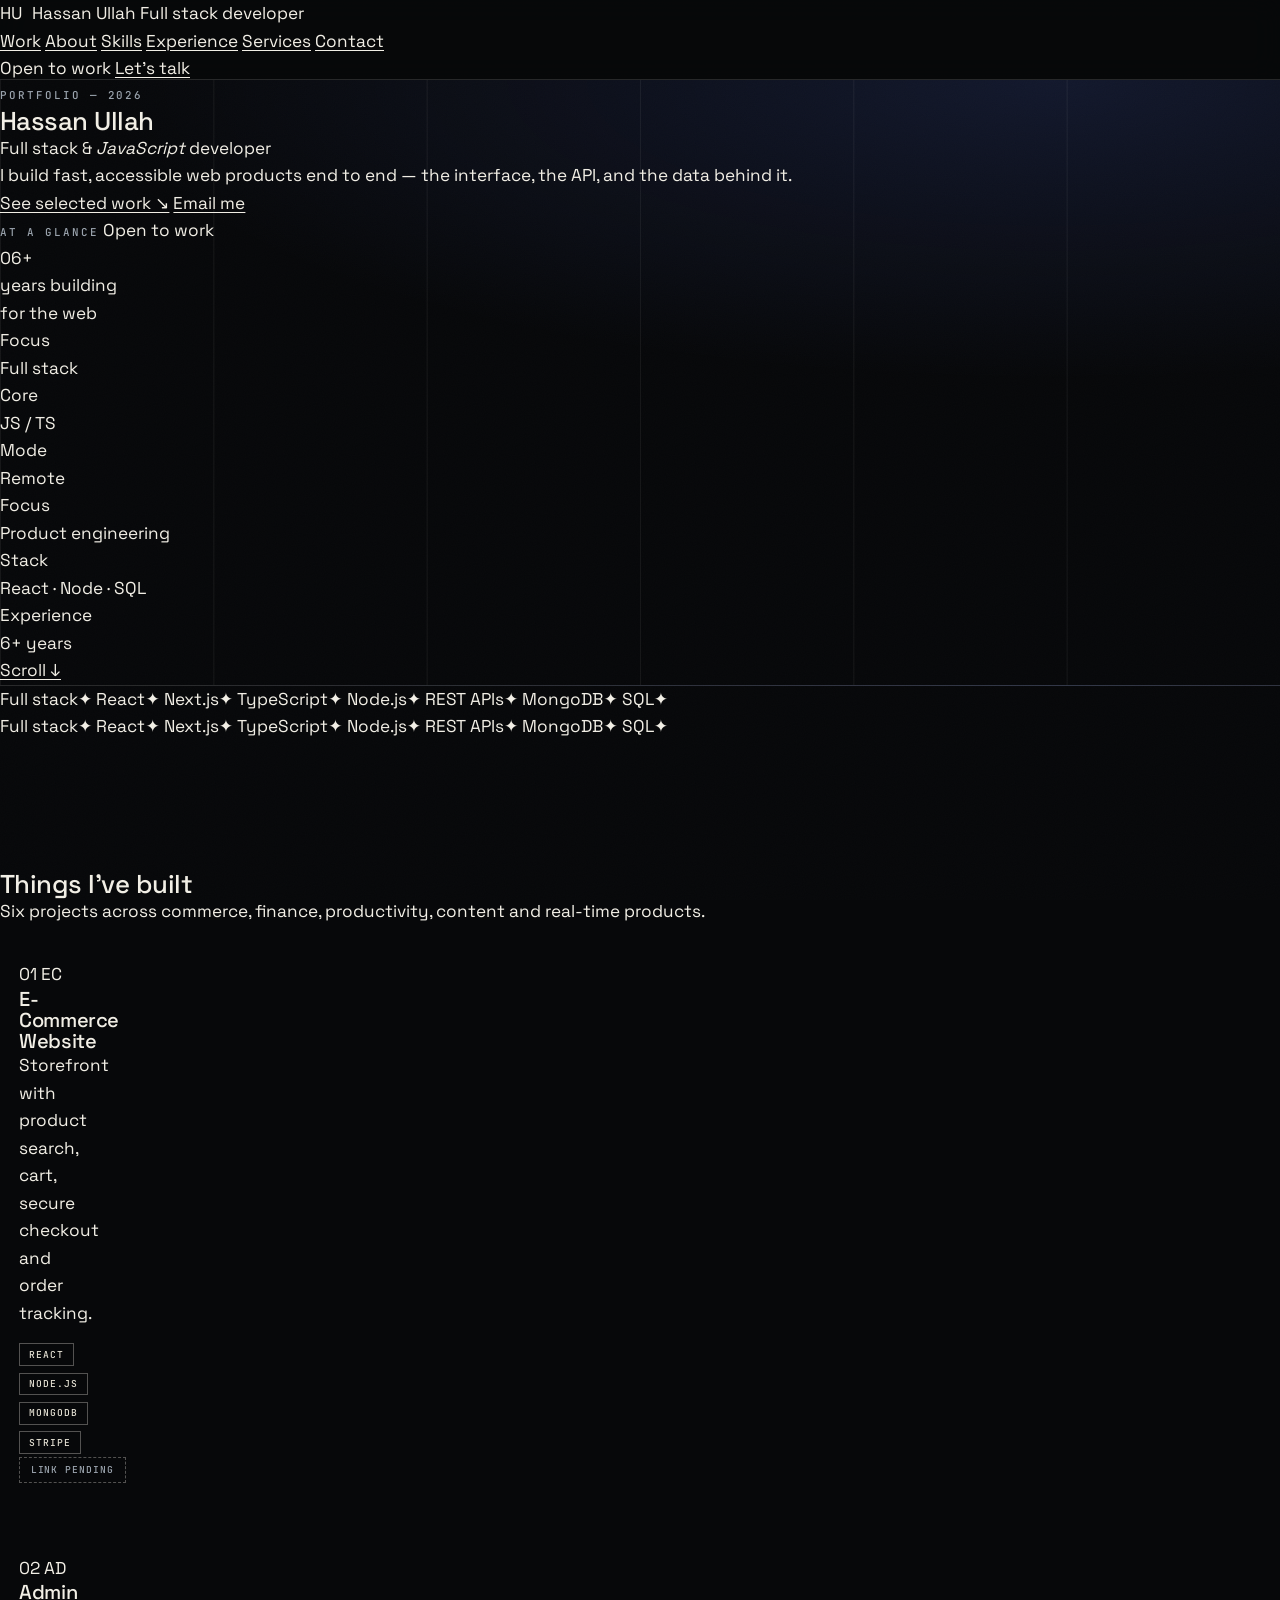
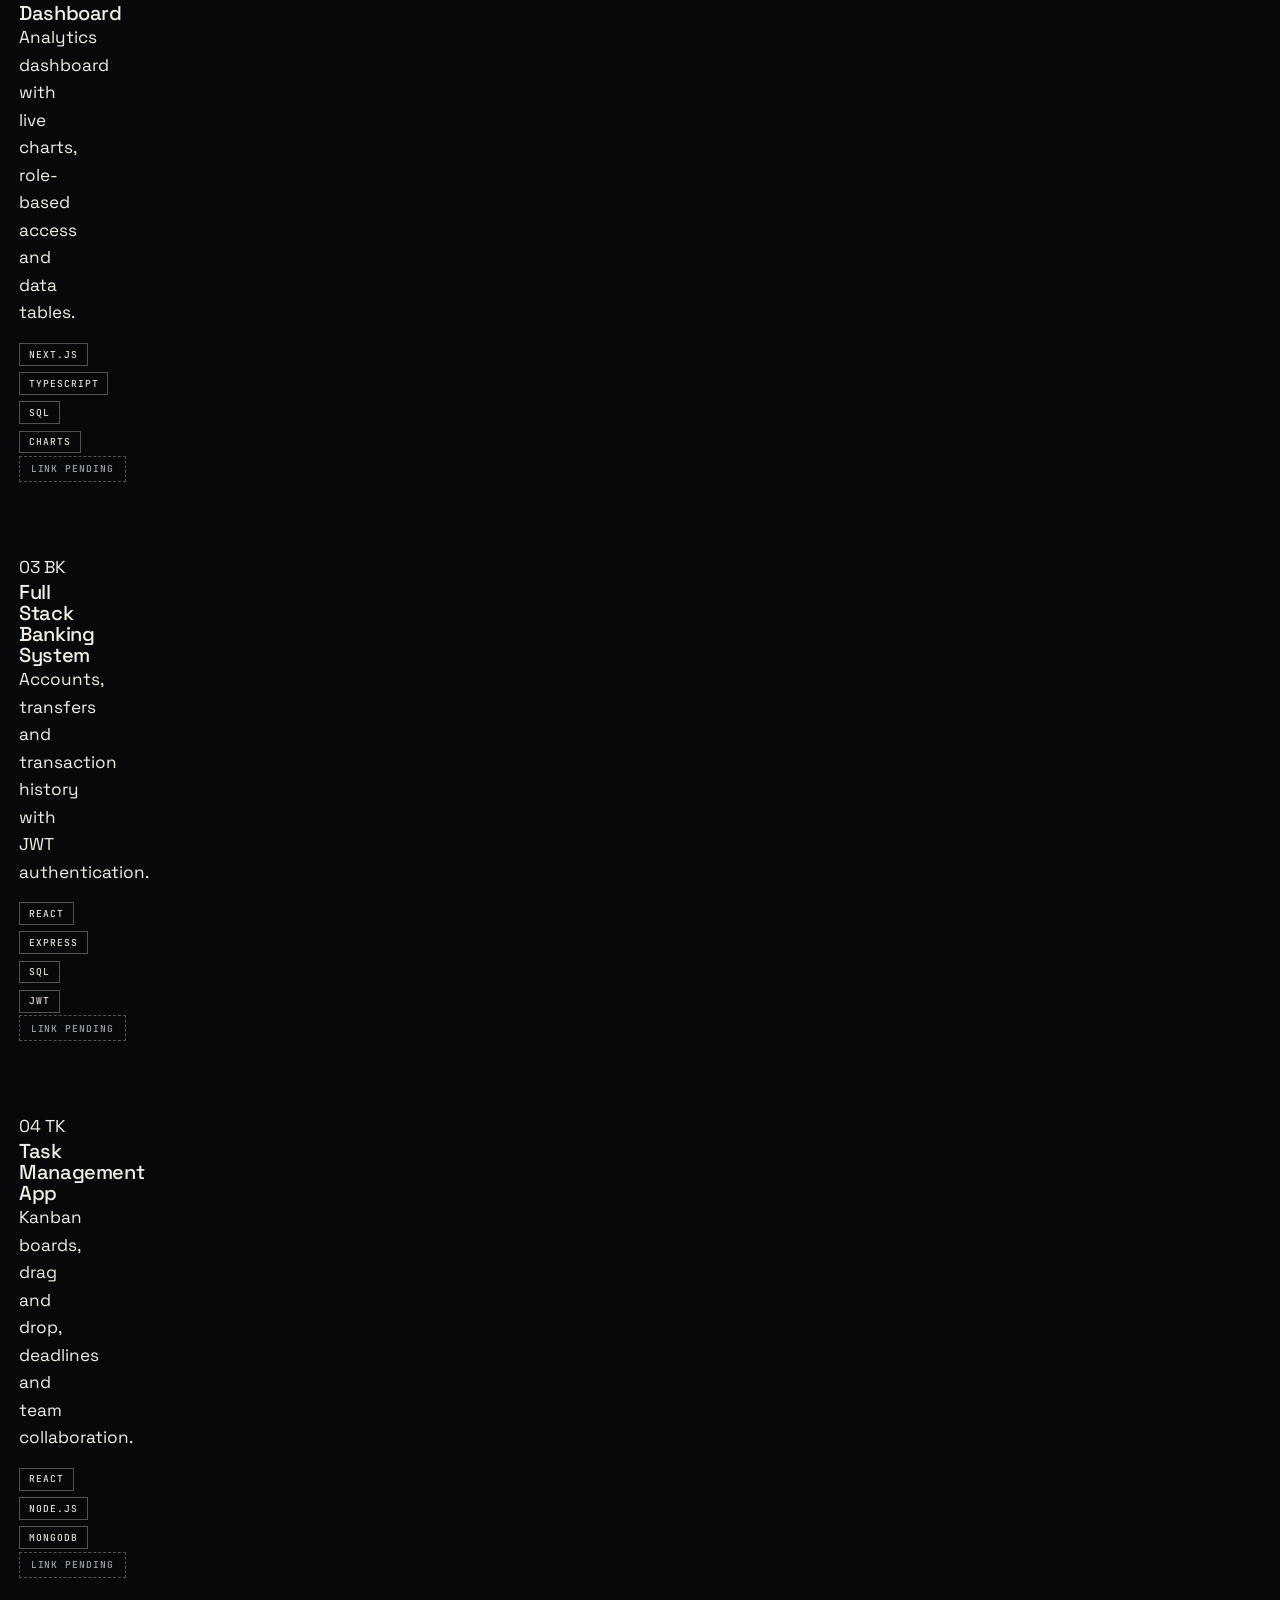
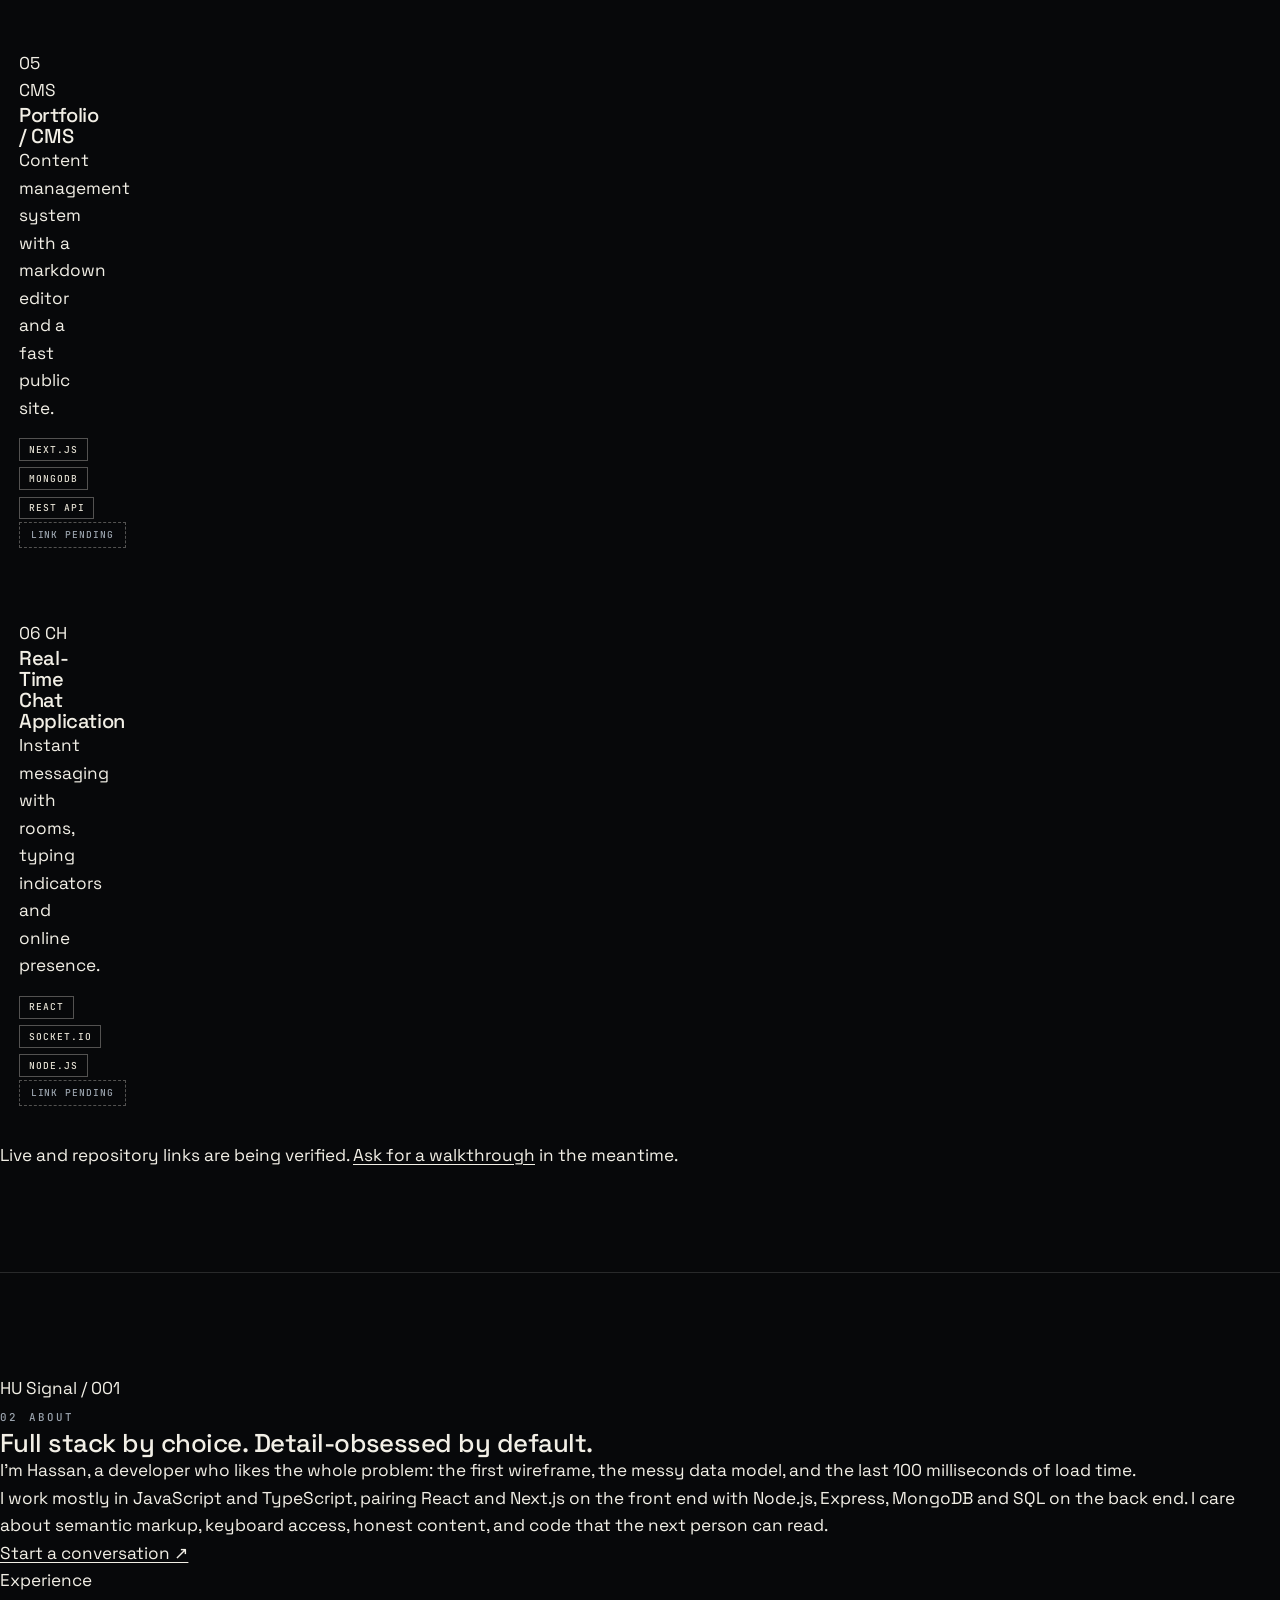
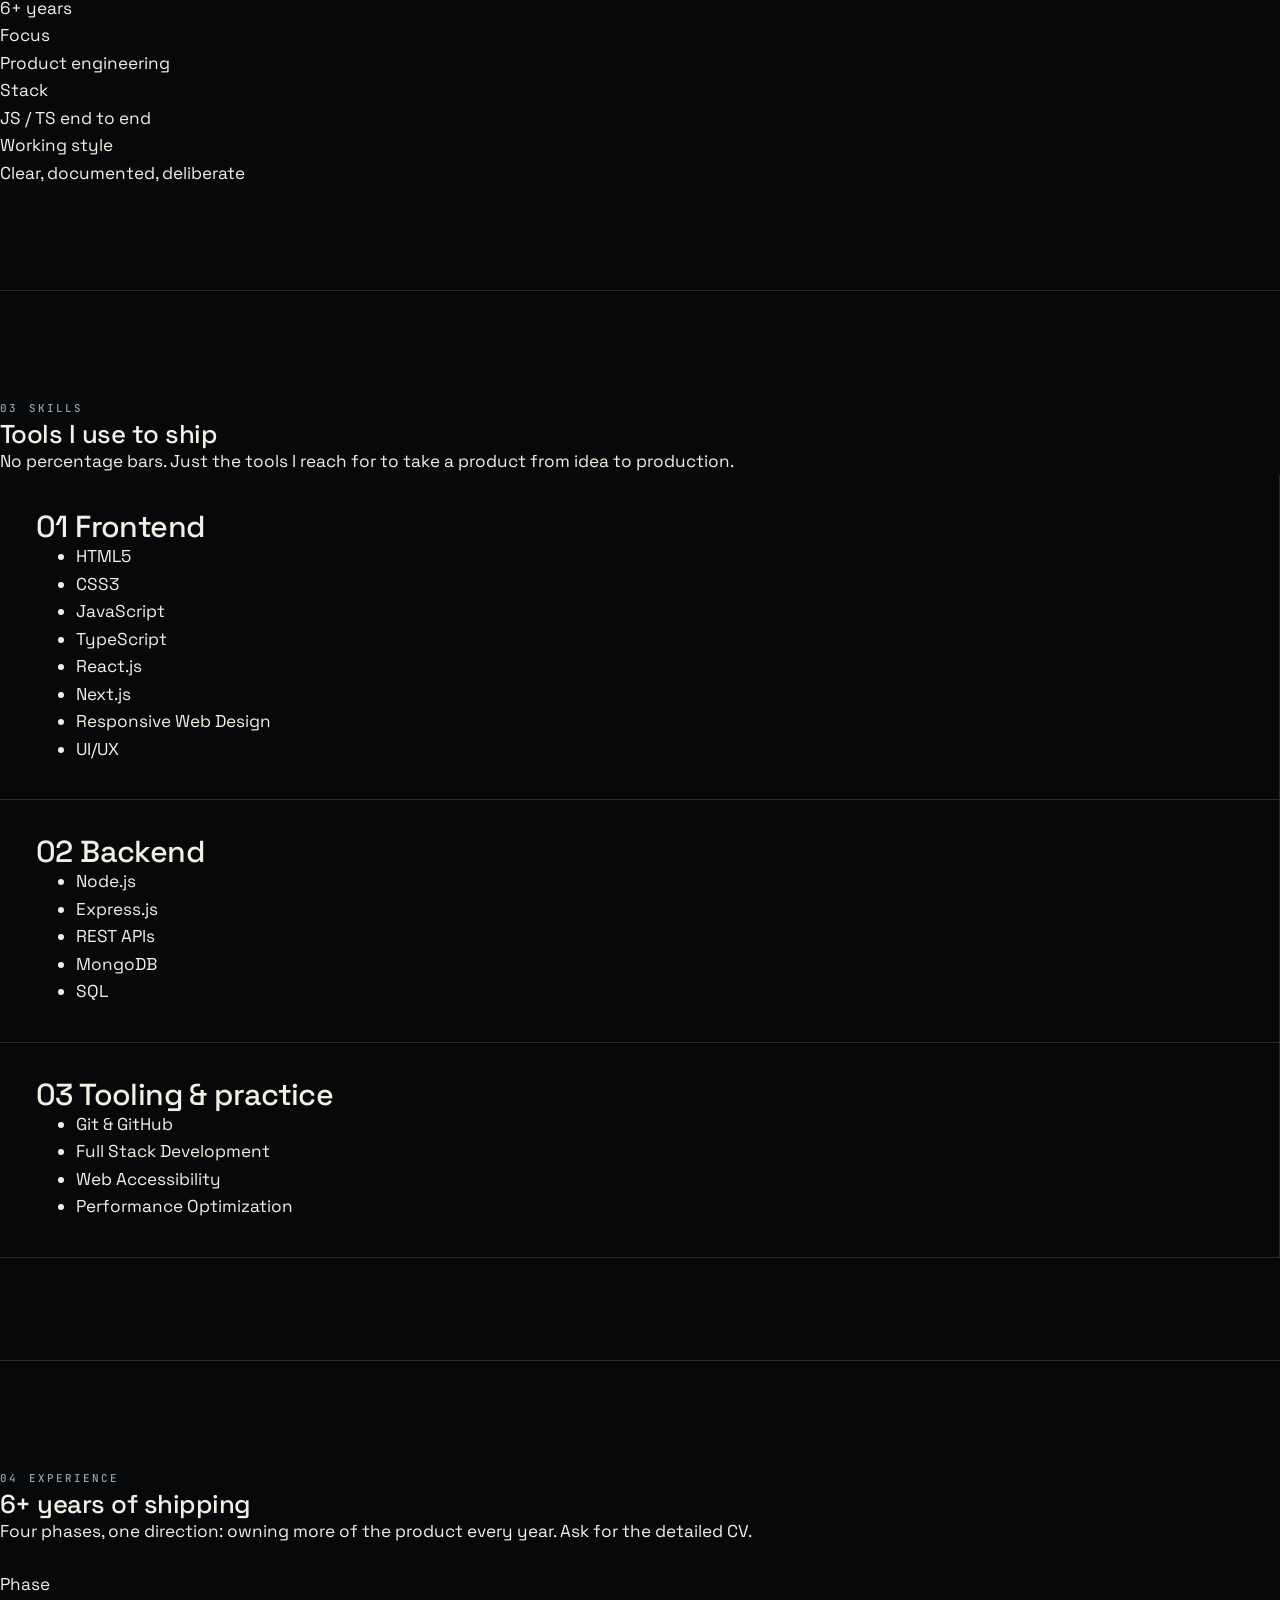
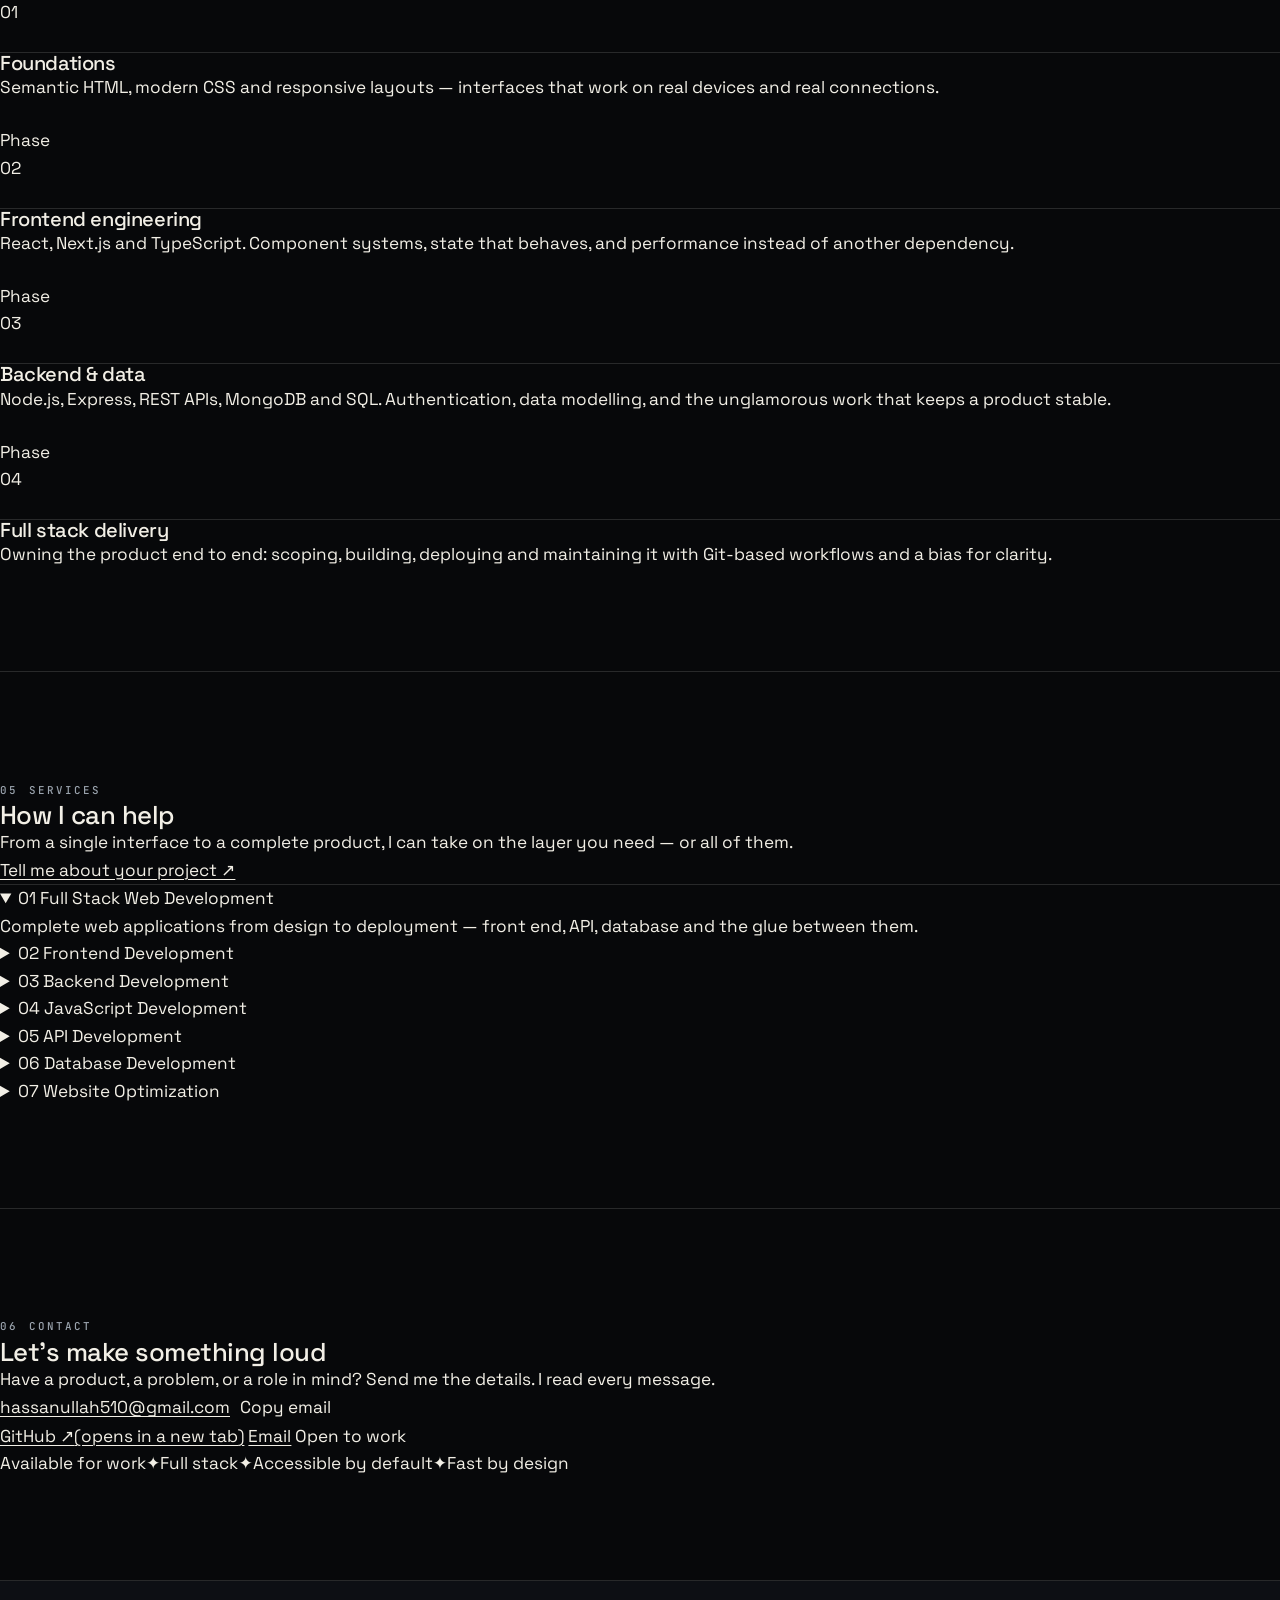
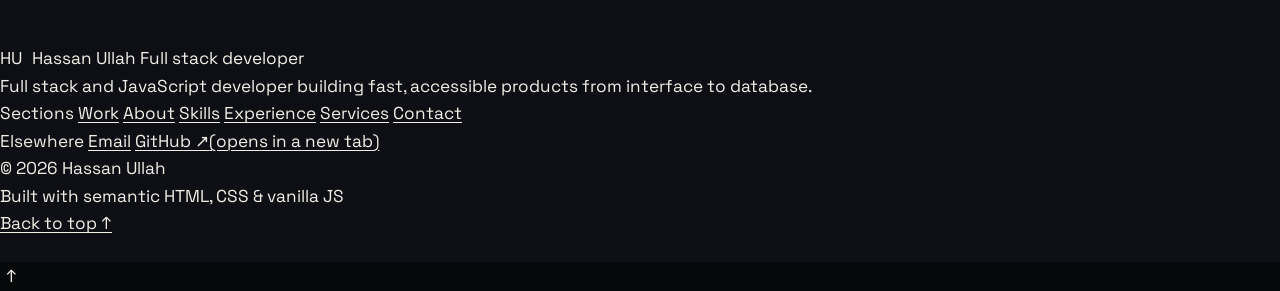
<file: site/index.html>
<!doctype html>
<html lang="en">
<head>
  <meta charset="utf-8">
  <meta name="viewport" content="width=device-width, initial-scale=1">
  <title>Hassan Ullah — Full Stack &amp; JavaScript Developer</title>
  <meta name="description" content="Hassan Ullah is a full stack and JavaScript developer with 6+ years of experience building fast, accessible web products with React, Next.js, Node.js and modern APIs.">
  <meta name="author" content="Hassan Ullah">
  <meta name="theme-color" content="#07080a">
  <meta name="color-scheme" content="dark">

  <!-- TODO: update the three absolute URLs below if the repository or domain changes. -->
  <link rel="canonical" href="https://hassanullah510-source.github.io/hassan-portfolio/">

  <meta property="og:type" content="website">
  <meta property="og:site_name" content="Hassan Ullah">
  <meta property="og:title" content="Hassan Ullah — Full Stack &amp; JavaScript Developer">
  <meta property="og:description" content="Fast, accessible web products built end to end with React, Next.js, Node.js and modern APIs.">
  <meta property="og:url" content="https://hassanullah510-source.github.io/hassan-portfolio/">
  <meta property="og:image" content="https://hassanullah510-source.github.io/hassan-portfolio/assets/img/og-image.png">
  <meta property="og:image:width" content="1200">
  <meta property="og:image:height" content="630">
  <meta property="og:image:alt" content="Hassan Ullah — Full Stack and JavaScript Developer">
  <meta name="twitter:card" content="summary_large_image">
  <meta name="twitter:title" content="Hassan Ullah — Full Stack &amp; JavaScript Developer">
  <meta name="twitter:description" content="Fast, accessible web products built end to end with React, Next.js, Node.js and modern APIs.">
  <meta name="twitter:image" content="https://hassanullah510-source.github.io/hassan-portfolio/assets/img/og-image.png">

  <link rel="icon" href="assets/img/favicon.svg" type="image/svg+xml">
  <link rel="icon" href="assets/img/favicon-32.png" sizes="32x32" type="image/png">
  <link rel="apple-touch-icon" href="assets/img/apple-touch-icon.png">
  <link rel="manifest" href="site.webmanifest">

  <link rel="preload" href="assets/fonts/space-grotesk-latin.woff2" as="font" type="font/woff2" crossorigin>
  <link rel="preload" href="assets/fonts/jetbrains-mono-latin.woff2" as="font" type="font/woff2" crossorigin>
  <link rel="stylesheet" href="assets/css/styles.css">

  <script>
    document.documentElement.classList.add('js');
    window.setTimeout(function () {
      if (!window.__signalBooted) document.documentElement.classList.remove('js');
    }, 2500);
  </script>

  <script type="application/ld+json">
    {
      "@context": "https://schema.org",
      "@type": "Person",
      "name": "Hassan Ullah",
      "jobTitle": "Full Stack & JavaScript Developer",
      "email": "mailto:hassanullah510@gmail.com",
      "url": "https://hassanullah510-source.github.io/hassan-portfolio/",
      "sameAs": ["https://github.com/hassanullah510-source"],
      "knowsAbout": [
        "JavaScript", "TypeScript", "React", "Next.js", "Node.js", "Express",
        "MongoDB", "SQL", "REST APIs", "Web Accessibility", "Web Performance"
      ]
    }
  </script>
</head>
<body>
  <a class="skip-link" href="#main">Skip to content</a>
  <div class="grain" aria-hidden="true"></div>

  <header class="site-header" data-header>
    <div class="progress" aria-hidden="true"><span data-progress></span></div>
    <div class="shell header-inner">
      <a class="brand" href="#top" aria-label="Hassan Ullah — home">
        <span class="brand-mark" aria-hidden="true">HU</span>
        <span class="brand-text">Hassan Ullah <span>Full stack developer</span></span>
      </a>

      <nav class="desktop-nav" aria-label="Primary">
        <a href="#work">Work</a>
        <a href="#about">About</a>
        <a href="#skills">Skills</a>
        <a href="#experience">Experience</a>
        <a href="#services">Services</a>
        <a href="#contact">Contact</a>
      </nav>

      <div class="header-actions">
        <span class="status"><span class="dot" aria-hidden="true"></span>Open to work</span>
        <a class="btn btn-acid header-cta" href="#contact">Let's talk</a>
        <button class="menu-toggle" type="button" data-menu-open aria-controls="mobile-menu" aria-haspopup="dialog" aria-label="Open menu">Menu</button>
      </div>
    </div>
  </header>

  <dialog class="menu" id="mobile-menu" aria-labelledby="menu-title">
    <div class="menu-inner shell">
      <div class="menu-head">
        <span class="eyebrow" id="menu-title">Menu</span>
        <button class="menu-close" type="button" data-menu-close>Close <span aria-hidden="true">✕</span></button>
      </div>
      <nav class="menu-nav" aria-label="Mobile">
        <a href="#work"><span>01</span>Work</a>
        <a href="#about"><span>02</span>About</a>
        <a href="#skills"><span>03</span>Skills</a>
        <a href="#experience"><span>04</span>Experience</a>
        <a href="#services"><span>05</span>Services</a>
        <a href="#contact"><span>06</span>Contact</a>
      </nav>
      <div class="menu-foot">
        <a href="mailto:hassanullah510@gmail.com">hassanullah510@gmail.com</a>
        <a href="https://github.com/hassanullah510-source" target="_blank" rel="noopener">GitHub <span aria-hidden="true">↗</span><span class="sr-only">(opens in a new tab)</span></a>
      </div>
    </div>
  </dialog>

  <main id="main">
    <section class="hero" id="top" aria-labelledby="hero-title">
      <div class="hero-glow" aria-hidden="true"></div>

      <div class="shell hero-grid">
        <div class="hero-copy">
          <p class="eyebrow hero-eyebrow reveal">Portfolio — 2026 <span class="eyebrow-rule" aria-hidden="true"></span></p>
          <h1 class="hero-title" id="hero-title">
            <span class="line">Hassan</span>
            <span class="line line-outline">Ullah</span>
          </h1>
          <p class="hero-role reveal">Full stack &amp; <em>JavaScript</em> developer</p>
          <p class="hero-lead reveal">I build fast, accessible web products end to end — the interface, the API, and the data behind it.</p>
          <div class="hero-actions reveal">
            <a class="btn btn-acid btn-lg" href="#work">See selected work <span aria-hidden="true">↘</span></a>
            <a class="btn btn-ghost btn-lg" href="mailto:hassanullah510@gmail.com">Email me</a>
          </div>
        </div>

        <aside class="hero-panel reveal" aria-label="At a glance">
          <div class="panel-head">
            <span class="eyebrow">At a glance</span>
            <span class="panel-live">Open to work</span>
          </div>
          <div class="panel-orbit" aria-hidden="true">
            <span class="panel-number">06<span>+</span></span>
          </div>
          <p class="panel-caption">years building<br>for the web</p>
          <dl class="panel-facts">
            <div><dt>Focus</dt><dd>Full stack</dd></div>
            <div><dt>Core</dt><dd>JS / TS</dd></div>
            <div><dt>Mode</dt><dd>Remote</dd></div>
          </dl>
        </aside>
      </div>

      <div class="shell hero-foot reveal">
        <dl class="hero-facts">
          <div><dt>Focus</dt><dd>Product engineering</dd></div>
          <div><dt>Stack</dt><dd>React · Node · SQL</dd></div>
          <div><dt>Experience</dt><dd>6+ years</dd></div>
        </dl>
        <a class="scroll-cue" href="#work">Scroll <span aria-hidden="true">↓</span></a>
      </div>
    </section>

    <div class="marquee" aria-hidden="true">
      <div class="marquee-track">
        <div class="marquee-group">
          <span>Full stack</span><span class="star">✦</span>
          <span>React</span><span class="star">✦</span>
          <span>Next.js</span><span class="star">✦</span>
          <span>TypeScript</span><span class="star">✦</span>
          <span>Node.js</span><span class="star">✦</span>
          <span>REST APIs</span><span class="star">✦</span>
          <span>MongoDB</span><span class="star">✦</span>
          <span>SQL</span><span class="star">✦</span>
        </div>
        <div class="marquee-group">
          <span>Full stack</span><span class="star">✦</span>
          <span>React</span><span class="star">✦</span>
          <span>Next.js</span><span class="star">✦</span>
          <span>TypeScript</span><span class="star">✦</span>
          <span>Node.js</span><span class="star">✦</span>
          <span>REST APIs</span><span class="star">✦</span>
          <span>MongoDB</span><span class="star">✦</span>
          <span>SQL</span><span class="star">✦</span>
        </div>
      </div>
    </div>

    <section class="section work" id="work" aria-labelledby="work-title">
      <div class="shell">
        <div class="section-head">
          <div>
            <p class="eyebrow reveal"><span>01</span> Selected work <span class="eyebrow-rule" aria-hidden="true"></span></p>
            <h2 class="section-title reveal" id="work-title">Things I've <span class="outline">built</span></h2>
          </div>
          <p class="section-note reveal">Six projects across commerce, finance, productivity, content and real-time products.</p>
        </div>

        <ol class="work-list" role="list">
          <li class="work-item reveal" style="--accent: var(--acid); --accent-2: var(--blue)">
            <article aria-labelledby="project-1-title">
              <span class="work-index" aria-hidden="true">01</span>
              <span class="work-glyph" aria-hidden="true">EC</span>
              <div class="work-body">
                <h3 id="project-1-title">E-Commerce Website</h3>
                <p>Storefront with product search, cart, secure checkout and order tracking.</p>
                <ul class="tags" aria-label="Technologies">
                  <li>React</li><li>Node.js</li><li>MongoDB</li><li>Stripe</li>
                </ul>
              </div>
              <div class="work-meta">
                <span class="pending">Link pending</span>
              </div>
            </article>
          </li>

          <li class="work-item reveal" style="--accent: var(--blue); --accent-2: var(--magenta)">
            <article aria-labelledby="project-2-title">
              <span class="work-index" aria-hidden="true">02</span>
              <span class="work-glyph" aria-hidden="true">AD</span>
              <div class="work-body">
                <h3 id="project-2-title">Admin Dashboard</h3>
                <p>Analytics dashboard with live charts, role-based access and data tables.</p>
                <ul class="tags" aria-label="Technologies">
                  <li>Next.js</li><li>TypeScript</li><li>SQL</li><li>Charts</li>
                </ul>
              </div>
              <div class="work-meta">
                <span class="pending">Link pending</span>
              </div>
            </article>
          </li>

          <li class="work-item reveal" style="--accent: var(--magenta); --accent-2: var(--blue)">
            <article aria-labelledby="project-3-title">
              <span class="work-index" aria-hidden="true">03</span>
              <span class="work-glyph" aria-hidden="true">BK</span>
              <div class="work-body">
                <h3 id="project-3-title">Full Stack Banking System</h3>
                <p>Accounts, transfers and transaction history with JWT authentication.</p>
                <ul class="tags" aria-label="Technologies">
                  <li>React</li><li>Express</li><li>SQL</li><li>JWT</li>
                </ul>
              </div>
              <div class="work-meta">
                <span class="pending">Link pending</span>
              </div>
            </article>
          </li>

          <li class="work-item reveal" style="--accent: var(--acid); --accent-2: var(--magenta)">
            <article aria-labelledby="project-4-title">
              <span class="work-index" aria-hidden="true">04</span>
              <span class="work-glyph" aria-hidden="true">TK</span>
              <div class="work-body">
                <h3 id="project-4-title">Task Management App</h3>
                <p>Kanban boards, drag and drop, deadlines and team collaboration.</p>
                <ul class="tags" aria-label="Technologies">
                  <li>React</li><li>Node.js</li><li>MongoDB</li>
                </ul>
              </div>
              <div class="work-meta">
                <span class="pending">Link pending</span>
              </div>
            </article>
          </li>

          <li class="work-item reveal" style="--accent: var(--magenta); --accent-2: var(--acid)">
            <article aria-labelledby="project-5-title">
              <span class="work-index" aria-hidden="true">05</span>
              <span class="work-glyph" aria-hidden="true">CMS</span>
              <div class="work-body">
                <h3 id="project-5-title">Portfolio / CMS</h3>
                <p>Content management system with a markdown editor and a fast public site.</p>
                <ul class="tags" aria-label="Technologies">
                  <li>Next.js</li><li>MongoDB</li><li>REST API</li>
                </ul>
              </div>
              <div class="work-meta">
                <span class="pending">Link pending</span>
              </div>
            </article>
          </li>

          <li class="work-item reveal" style="--accent: var(--blue); --accent-2: var(--acid)">
            <article aria-labelledby="project-6-title">
              <span class="work-index" aria-hidden="true">06</span>
              <span class="work-glyph" aria-hidden="true">CH</span>
              <div class="work-body">
                <h3 id="project-6-title">Real-Time Chat Application</h3>
                <p>Instant messaging with rooms, typing indicators and online presence.</p>
                <ul class="tags" aria-label="Technologies">
                  <li>React</li><li>Socket.io</li><li>Node.js</li>
                </ul>
              </div>
              <div class="work-meta">
                <span class="pending">Link pending</span>
              </div>
            </article>
          </li>
        </ol>

        <p class="work-foot reveal">Live and repository links are being verified. <a href="mailto:hassanullah510@gmail.com?subject=Project%20walkthrough">Ask for a walkthrough</a> in the meantime.</p>
      </div>
    </section>

    <section class="section about" id="about" aria-labelledby="about-title">
      <div class="shell about-grid">
        <div class="about-visual reveal" aria-hidden="true">
          <span class="about-ring"></span>
          <span class="about-ring about-ring--inner"></span>
          <span class="monogram">HU</span>
          <span class="about-label">Signal / 001</span>
        </div>

        <div class="about-copy">
          <p class="eyebrow reveal"><span>02</span> About <span class="eyebrow-rule" aria-hidden="true"></span></p>
          <h2 class="section-title reveal" id="about-title">Full stack by choice. <span class="marker">Detail-obsessed</span> by default.</h2>
          <p class="about-lead reveal">I'm Hassan, a developer who likes the whole problem: the first wireframe, the messy data model, and the last 100 milliseconds of load time.</p>
          <p class="reveal">I work mostly in JavaScript and TypeScript, pairing React and Next.js on the front end with Node.js, Express, MongoDB and SQL on the back end. I care about semantic markup, keyboard access, honest content, and code that the next person can read.</p>
          <a class="link-arrow reveal" href="mailto:hassanullah510@gmail.com">Start a conversation <span aria-hidden="true">↗</span></a>

          <dl class="about-facts reveal">
            <div><dt>Experience</dt><dd>6+ years</dd></div>
            <div><dt>Focus</dt><dd>Product engineering</dd></div>
            <div><dt>Stack</dt><dd>JS / TS end to end</dd></div>
            <div><dt>Working style</dt><dd>Clear, documented, deliberate</dd></div>
          </dl>
        </div>
      </div>
    </section>

    <section class="section skills" id="skills" aria-labelledby="skills-title">
      <div class="shell">
        <div class="section-head">
          <div>
            <p class="eyebrow reveal"><span>03</span> Skills <span class="eyebrow-rule" aria-hidden="true"></span></p>
            <h2 class="section-title reveal" id="skills-title">Tools I use to <span class="outline">ship</span></h2>
          </div>
          <p class="section-note reveal">No percentage bars. Just the tools I reach for to take a product from idea to production.</p>
        </div>

        <div class="skills-grid">
          <div class="skill-group reveal">
            <h3><span>01</span> Frontend</h3>
            <ul>
              <li>HTML5</li>
              <li>CSS3</li>
              <li>JavaScript</li>
              <li>TypeScript</li>
              <li>React.js</li>
              <li>Next.js</li>
              <li>Responsive Web Design</li>
              <li>UI/UX</li>
            </ul>
          </div>

          <div class="skill-group reveal">
            <h3><span>02</span> Backend</h3>
            <ul>
              <li>Node.js</li>
              <li>Express.js</li>
              <li>REST APIs</li>
              <li>MongoDB</li>
              <li>SQL</li>
            </ul>
          </div>

          <div class="skill-group reveal">
            <h3><span>03</span> Tooling &amp; practice</h3>
            <ul>
              <li>Git &amp; GitHub</li>
              <li>Full Stack Development</li>
              <li>Web Accessibility</li>
              <li>Performance Optimization</li>
            </ul>
          </div>
        </div>
      </div>
    </section>

    <section class="section experience" id="experience" aria-labelledby="experience-title">
      <div class="shell">
        <div class="section-head">
          <div>
            <p class="eyebrow reveal"><span>04</span> Experience <span class="eyebrow-rule" aria-hidden="true"></span></p>
            <h2 class="section-title reveal" id="experience-title">6+ years of <span class="outline">shipping</span></h2>
          </div>
          <p class="section-note reveal">Four phases, one direction: owning more of the product every year. Ask for the detailed CV.</p>
        </div>

        <ol class="timeline" role="list">
          <li class="reveal">
            <span class="phase">Phase 01</span>
            <h3>Foundations</h3>
            <p>Semantic HTML, modern CSS and responsive layouts — interfaces that work on real devices and real connections.</p>
          </li>
          <li class="reveal">
            <span class="phase">Phase 02</span>
            <h3>Frontend engineering</h3>
            <p>React, Next.js and TypeScript. Component systems, state that behaves, and performance instead of another dependency.</p>
          </li>
          <li class="reveal">
            <span class="phase">Phase 03</span>
            <h3>Backend &amp; data</h3>
            <p>Node.js, Express, REST APIs, MongoDB and SQL. Authentication, data modelling, and the unglamorous work that keeps a product stable.</p>
          </li>
          <li class="reveal">
            <span class="phase">Phase 04</span>
            <h3>Full stack delivery</h3>
            <p>Owning the product end to end: scoping, building, deploying and maintaining it with Git-based workflows and a bias for clarity.</p>
          </li>
        </ol>
      </div>
    </section>

    <section class="section services" id="services" aria-labelledby="services-title">
      <div class="shell services-grid">
        <div class="services-intro">
          <p class="eyebrow reveal"><span>05</span> Services <span class="eyebrow-rule" aria-hidden="true"></span></p>
          <h2 class="section-title reveal" id="services-title">How I can <span class="outline">help</span></h2>
          <p class="services-lead reveal">From a single interface to a complete product, I can take on the layer you need — or all of them.</p>
          <a class="link-arrow reveal" href="mailto:hassanullah510@gmail.com?subject=Project%20enquiry">Tell me about your project <span aria-hidden="true">↗</span></a>
        </div>

        <div class="accordion">
          <details name="services" open>
            <summary>
              <span class="num" aria-hidden="true">01</span>
              <span class="label">Full Stack Web Development</span>
              <span class="icon" aria-hidden="true"></span>
            </summary>
            <p class="panel">Complete web applications from design to deployment — front end, API, database and the glue between them.</p>
          </details>
          <details name="services">
            <summary>
              <span class="num" aria-hidden="true">02</span>
              <span class="label">Frontend Development</span>
              <span class="icon" aria-hidden="true"></span>
            </summary>
            <p class="panel">Fast, responsive and accessible user interfaces built with modern HTML, CSS, React and Next.js.</p>
          </details>
          <details name="services">
            <summary>
              <span class="num" aria-hidden="true">03</span>
              <span class="label">Backend Development</span>
              <span class="icon" aria-hidden="true"></span>
            </summary>
            <p class="panel">Reliable server logic, authentication and integrations that keep the product secure and maintainable.</p>
          </details>
          <details name="services">
            <summary>
              <span class="num" aria-hidden="true">04</span>
              <span class="label">JavaScript Development</span>
              <span class="icon" aria-hidden="true"></span>
            </summary>
            <p class="panel">Modern JavaScript and TypeScript for any layer of the stack, written to be read and reused.</p>
          </details>
          <details name="services">
            <summary>
              <span class="num" aria-hidden="true">05</span>
              <span class="label">API Development</span>
              <span class="icon" aria-hidden="true"></span>
            </summary>
            <p class="panel">Clean, documented and secure REST APIs that are predictable for clients and straightforward to maintain.</p>
          </details>
          <details name="services">
            <summary>
              <span class="num" aria-hidden="true">06</span>
              <span class="label">Database Development</span>
              <span class="icon" aria-hidden="true"></span>
            </summary>
            <p class="panel">Schema design and queries for MongoDB and SQL, built around how the product actually needs to read and write data.</p>
          </details>
          <details name="services">
            <summary>
              <span class="num" aria-hidden="true">07</span>
              <span class="label">Website Optimization</span>
              <span class="icon" aria-hidden="true"></span>
            </summary>
            <p class="panel">Faster load times, better SEO and healthier Core Web Vitals without breaking the design.</p>
          </details>
        </div>
      </div>
    </section>

    <section class="section contact" id="contact" aria-labelledby="contact-title">
      <div class="shell">
        <p class="eyebrow reveal"><span>06</span> Contact <span class="eyebrow-rule" aria-hidden="true"></span></p>
        <h2 class="contact-title reveal" id="contact-title">Let's make something <span class="contact-accent">loud</span></h2>
        <p class="contact-lead reveal">Have a product, a problem, or a role in mind? Send me the details. I read every message.</p>

        <div class="contact-actions reveal">
          <a class="contact-mail" href="mailto:hassanullah510@gmail.com">hassanullah510@gmail.com</a>
          <button class="btn btn-ink" type="button" data-copy-email="hassanullah510@gmail.com" data-label="Copy email">Copy email</button>
        </div>

        <div class="contact-meta reveal">
          <a href="https://github.com/hassanullah510-source" target="_blank" rel="noopener">GitHub <span aria-hidden="true">↗</span><span class="sr-only">(opens in a new tab)</span></a>
          <a href="mailto:hassanullah510@gmail.com">Email</a>
          <span>Open to work</span>
        </div>
      </div>
      <div class="contact-strip" aria-hidden="true">
        <span>Available for work</span><span>✦</span><span>Full stack</span><span>✦</span><span>Accessible by default</span><span>✦</span><span>Fast by design</span>
      </div>
    </section>
  </main>

  <footer class="site-footer">
    <div class="shell footer-grid">
      <div class="footer-brand">
        <a class="brand" href="#top" aria-label="Hassan Ullah — back to top">
          <span class="brand-mark" aria-hidden="true">HU</span>
          <span class="brand-text">Hassan Ullah <span>Full stack developer</span></span>
        </a>
        <p>Full stack and JavaScript developer building fast, accessible products from interface to database.</p>
      </div>

      <nav class="footer-nav" aria-label="Footer">
        <span class="footer-label">Sections</span>
        <a href="#work">Work</a>
        <a href="#about">About</a>
        <a href="#skills">Skills</a>
        <a href="#experience">Experience</a>
        <a href="#services">Services</a>
        <a href="#contact">Contact</a>
      </nav>

      <div class="footer-nav">
        <span class="footer-label">Elsewhere</span>
        <a href="mailto:hassanullah510@gmail.com">Email</a>
        <a href="https://github.com/hassanullah510-source" target="_blank" rel="noopener">GitHub <span aria-hidden="true">↗</span><span class="sr-only">(opens in a new tab)</span></a>
      </div>
    </div>

    <div class="shell footer-bottom">
      <p>© <span data-year>2026</span> Hassan Ullah</p>
      <p>Built with semantic HTML, CSS &amp; vanilla JS</p>
      <a href="#top">Back to top <span aria-hidden="true">↑</span></a>
    </div>
  </footer>

  <button class="top-button" type="button" data-top aria-label="Back to top">
    <span aria-hidden="true">↑</span>
  </button>

  <div class="toast" role="status" aria-live="polite" aria-atomic="true" data-toast></div>

  <script src="assets/js/main.js" defer></script>
</body>
</html>
</file>
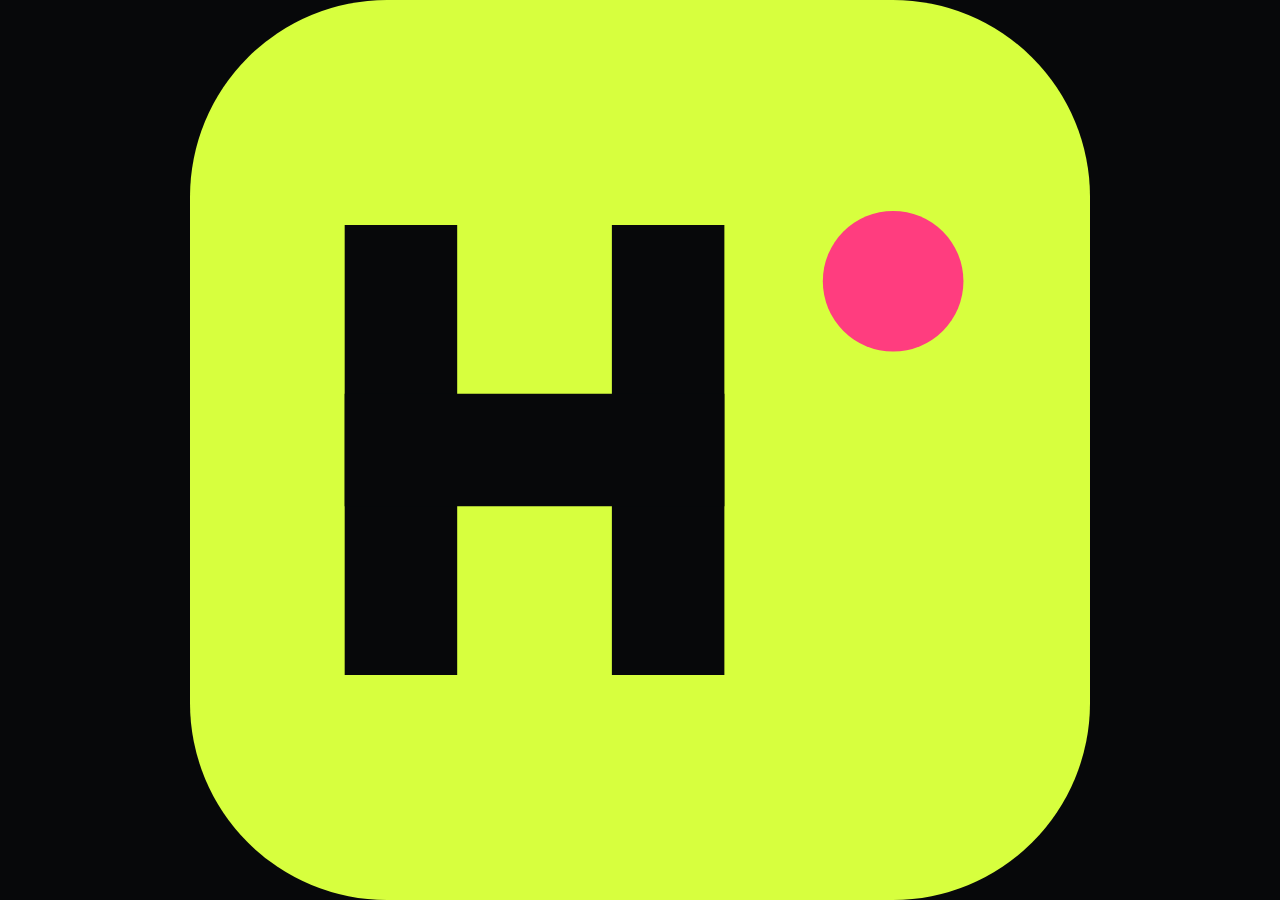
<file: tools/icon.html>
<!doctype html>
<html lang="en">
<head>
  <meta charset="utf-8">
  <meta name="viewport" content="width=device-width, initial-scale=1">
  <title>Icon render</title>
  <style>
    html, body { margin: 0; width: 100%; height: 100%; overflow: hidden; background: #07080a; }
    svg { display: block; width: 100vw; height: 100vh; }
  </style>
</head>
<body>
  <svg xmlns="http://www.w3.org/2000/svg" viewBox="0 0 512 512">
    <rect width="512" height="512" rx="112" fill="#d7ff3e"/>
    <rect x="88" y="128" width="64" height="256" fill="#07080a"/>
    <rect x="240" y="128" width="64" height="256" fill="#07080a"/>
    <rect x="88" y="224" width="216" height="64" fill="#07080a"/>
    <circle cx="400" cy="160" r="40" fill="#ff3d7f"/>
  </svg>
</body>
</html>
</file>
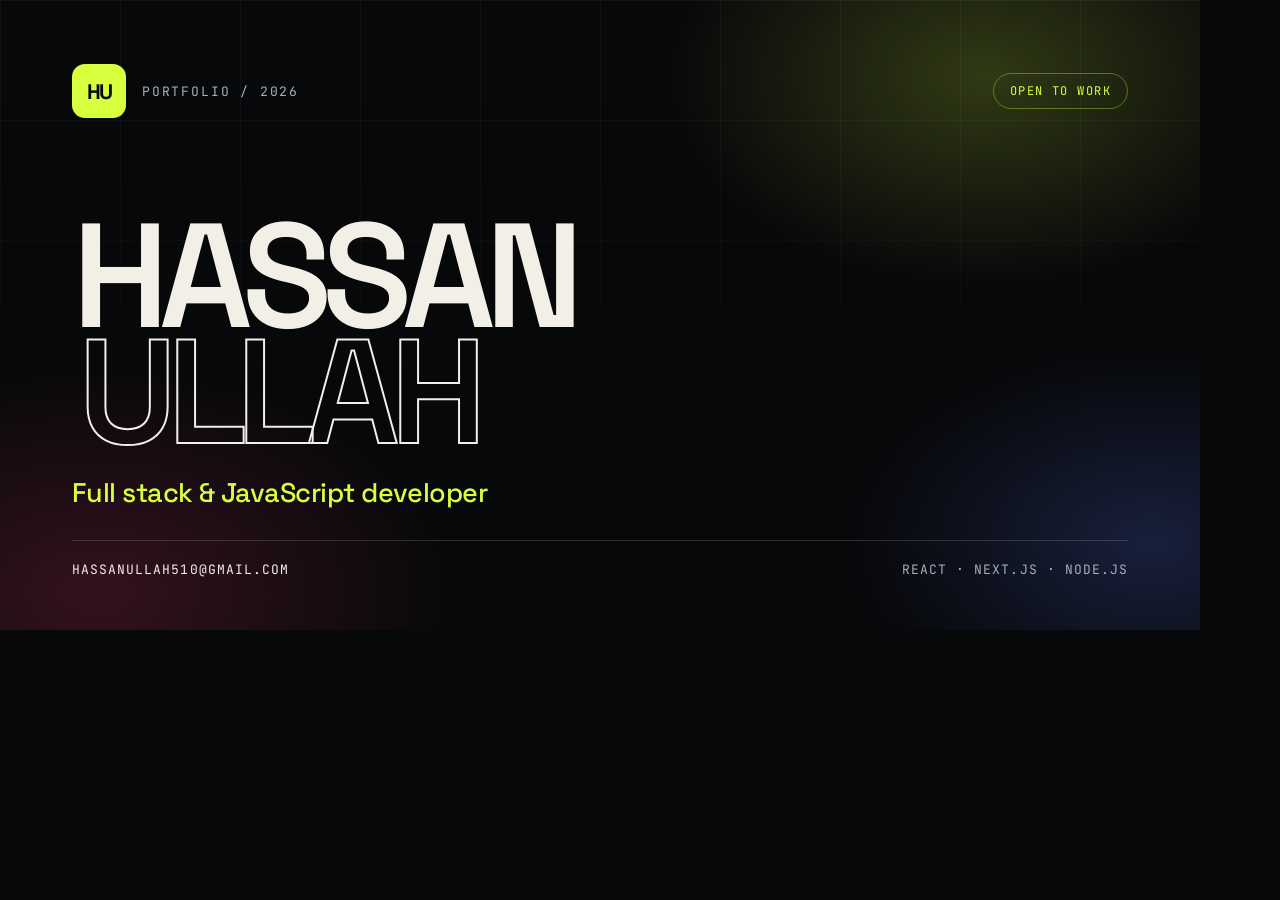
<file: tools/og-template.html>
<!doctype html>
<html lang="en">
<head>
  <meta charset="utf-8">
  <title>Hassan Ullah — social preview</title>
  <style>
    @font-face {
      font-family: "Space Grotesk";
      src: url("../site/assets/fonts/space-grotesk-latin.woff2") format("woff2");
      font-weight: 300 700;
      font-display: block;
    }
    @font-face {
      font-family: "JetBrains Mono";
      src: url("../site/assets/fonts/jetbrains-mono-latin.woff2") format("woff2");
      font-weight: 400 700;
      font-display: block;
    }
    * { box-sizing: border-box; margin: 0; }
    html, body { width: 1200px; height: 630px; overflow: hidden; }
    body {
      position: relative;
      display: flex;
      flex-direction: column;
      padding: 64px 72px 52px;
      background: #07080a;
      color: #f2efe6;
      font-family: "Space Grotesk", Arial, sans-serif;
      -webkit-font-smoothing: antialiased;
    }
    .glow {
      position: absolute;
      inset: 0;
      background:
        radial-gradient(38% 48% at 82% 12%, rgba(215, 255, 62, 0.2), transparent 70%),
        radial-gradient(42% 50% at 8% 94%, rgba(255, 61, 127, 0.18), transparent 72%),
        radial-gradient(36% 44% at 96% 86%, rgba(91, 124, 255, 0.2), transparent 70%);
    }
    .grid {
      position: absolute;
      inset: 0;
      background-image:
        linear-gradient(rgba(242, 239, 230, 0.05) 1px, transparent 1px),
        linear-gradient(90deg, rgba(242, 239, 230, 0.05) 1px, transparent 1px);
      background-size: 120px 120px;
      mask-image: linear-gradient(180deg, #000, transparent 78%);
    }
    .content { position: relative; display: flex; flex-direction: column; height: 100%; }
    .top { display: flex; align-items: center; justify-content: space-between; }
    .brand { display: flex; align-items: center; gap: 16px; }
    .mark {
      display: grid;
      place-items: center;
      width: 54px;
      height: 54px;
      border-radius: 13px;
      background: #d7ff3e;
      color: #07080a;
      font-size: 21px;
      font-weight: 700;
      letter-spacing: -0.08em;
    }
    .brand span:last-child {
      font-family: "JetBrains Mono", monospace;
      font-size: 13px;
      letter-spacing: 0.14em;
      text-transform: uppercase;
      color: #a7adbb;
    }
    .tag {
      padding: 9px 16px;
      border: 1px solid rgba(215, 255, 62, 0.35);
      border-radius: 999px;
      color: #d7ff3e;
      font-family: "JetBrains Mono", monospace;
      font-size: 12px;
      letter-spacing: 0.12em;
      text-transform: uppercase;
    }
    h1 {
      margin-top: auto;
      font-size: 148px;
      font-weight: 600;
      line-height: 0.78;
      letter-spacing: -0.07em;
      text-transform: uppercase;
    }
    h1 .outline {
      display: block;
      color: transparent;
      -webkit-text-stroke: 2px #f2efe6;
      padding-left: 6px;
    }
    .role {
      margin-top: 26px;
      color: #d7ff3e;
      font-size: 27px;
      font-weight: 500;
      letter-spacing: -0.02em;
    }
    .bottom {
      display: flex;
      align-items: end;
      justify-content: space-between;
      gap: 24px;
      margin-top: 30px;
      padding-top: 20px;
      border-top: 1px solid rgba(242, 239, 230, 0.16);
      font-family: "JetBrains Mono", monospace;
      font-size: 13px;
      letter-spacing: 0.08em;
      text-transform: uppercase;
      color: #a7adbb;
    }
    .bottom strong { color: #f2efe6; font-weight: 400; }
  </style>
</head>
<body>
  <div class="glow"></div>
  <div class="grid"></div>
  <div class="content">
    <div class="top">
      <div class="brand">
        <span class="mark">HU</span>
        <span>Portfolio / 2026</span>
      </div>
      <span class="tag">Open to work</span>
    </div>

    <h1>Hassan<span class="outline">Ullah</span></h1>
    <p class="role">Full stack &amp; JavaScript developer</p>

    <div class="bottom">
      <span><strong>hassanullah510@gmail.com</strong></span>
      <span>React · Next.js · Node.js</span>
    </div>
  </div>
</body>
</html>
</file>
<file: site/assets/css/styles.css>
@layer reset, tokens, base, layout, components, utilities;

/* ==========================================================================
   tokens
   ========================================================================== */
@layer tokens {
  :root {
    /* palette */
    --ink: #07080a;
    --ink-2: #0d0f14;
    --ink-3: #14161d;
    --bone: #f2efe6;
    --bone-2: #e3dfd2;
    --acid: #d7ff3e;
    --magenta: #ff3d7f;
    --blue: #5b7cff;
    --muted: #9aa3ad;
    --muted-2: #7f8894;
    --ink-muted: #4c4b44;
    --ink-soft: #3c3b35;
    --deep-magenta: #8f1b45;
    --line: rgba(242, 239, 230, 0.14);
    --line-strong: rgba(242, 239, 230, 0.32);
    --ink-line: rgba(7, 8, 10, 0.18);

    /* type */
    --display: "Space Grotesk", "Segoe UI", system-ui, -apple-system, sans-serif;
    --mono: "JetBrains Mono", ui-monospace, "Cascadia Mono", Consolas, monospace;
    --step--1: clamp(0.75rem, 0.72rem + 0.12vw, 0.82rem);
    --step-0: clamp(1rem, 0.97rem + 0.14vw, 1.075rem);
    --step-1: clamp(1.15rem, 1.06rem + 0.4vw, 1.4rem);
    --step-2: clamp(1.4rem, 1.2rem + 0.9vw, 1.9rem);
    --step-3: clamp(1.75rem, 1.4rem + 1.7vw, 2.6rem);
    --step-4: clamp(2.2rem, 1.5rem + 3.4vw, 4rem);
    --step-5: clamp(2.8rem, 1.6rem + 6vw, 6.4rem);
    --step-6: clamp(3.3rem, 1.3rem + 10.5vw, 10rem);

    /* space */
    --space-1: 0.25rem;
    --space-2: 0.5rem;
    --space-3: 0.75rem;
    --space-4: 1rem;
    --space-5: 1.5rem;
    --space-6: 2rem;
    --space-7: 3rem;
    --space-8: 4rem;

    /* shape + motion */
    --radius-1: 2px;
    --radius-2: 6px;
    --radius-round: 999px;
    --shadow-hard: 6px 6px 0 var(--ink);
    --ease-out: cubic-bezier(0.16, 1, 0.3, 1);
    --header-h: 3.75rem;
    --gutter: clamp(1.15rem, 4.5vw, 3.5rem);
    --container: 80rem;
  }

  @media (min-width: 900px) {
    :root {
      --header-h: 5rem;
    }
  }
}

/* ==========================================================================
   reset
   ========================================================================== */
@layer reset {
  *,
  *::before,
  *::after {
    box-sizing: border-box;
  }

  html {
    -webkit-text-size-adjust: 100%;
  }

  body,
  h1,
  h2,
  h3,
  p,
  ul,
  ol,
  dl,
  dd,
  figure,
  blockquote {
    margin: 0;
  }

  ul[class],
  ol[class] {
    padding: 0;
    list-style: none;
  }

  img,
  svg,
  picture,
  video {
    display: block;
    max-width: 100%;
    height: auto;
  }

  button,
  input,
  select,
  textarea {
    font: inherit;
    color: inherit;
  }

  button {
    background: none;
    border: 0;
    cursor: pointer;
  }

  a {
    color: inherit;
  }

  dialog {
    padding: 0;
  }

  ::selection {
    background: var(--acid);
    color: var(--ink);
  }
}

/* ==========================================================================
   base
   ========================================================================== */
@layer base {
  @font-face {
    font-family: "Space Grotesk";
    src: url("../fonts/space-grotesk-latin.woff2") format("woff2");
    font-weight: 300 700;
    font-style: normal;
    font-display: swap;
  }

  @font-face {
    font-family: "JetBrains Mono";
    src: url("../fonts/jetbrains-mono-latin.woff2") format("woff2");
    font-weight: 100 800;
    font-style: normal;
    font-display: swap;
  }

  html {
    background: var(--ink);
    scroll-behavior: smooth;
  }

  body {
    min-height: 100vh;
    overflow-x: clip;
    background: var(--ink);
    color: var(--bone);
    font-family: var(--display);
    font-size: var(--step-0);
    font-weight: 400;
    line-height: 1.6;
    -webkit-font-smoothing: antialiased;
    text-rendering: optimizeLegibility;
  }

  h1,
  h2,
  h3 {
    font-weight: 500;
    line-height: 1.05;
    letter-spacing: -0.02em;
    text-wrap: balance;
  }

  p {
    text-wrap: pretty;
  }

  a {
    text-underline-offset: 0.2em;
    text-decoration-thickness: 1px;
  }

  strong {
    font-weight: 600;
  }

  :focus-visible {
    outline: 2px solid var(--acid);
    outline-offset: 3px;
  }

  :focus:not(:focus-visible) {
    outline: none;
  }

  [id] {
    scroll-margin-top: calc(var(--header-h) + 1rem);
  }

  .section--bone :focus-visible,
  .section--acid :focus-visible {
    outline-color: var(--ink);
  }

  .section--bone ::selection,
  .section--acid ::selection {
    background: var(--ink);
    color: var(--acid);
  }
}

/* ==========================================================================
   layout
   ========================================================================== */
@layer layout {
  .container {
    width: 100%;
    max-width: var(--container);
    margin-inline: auto;
    padding-inline: var(--gutter);
  }

  main {
    padding-top: var(--header-h);
  }

  .site-header {
    position: fixed;
    inset: 0 0 auto;
    z-index: 40;
    height: var(--header-h);
    border-bottom: 1px solid var(--line);
    background: rgba(7, 8, 10, 0.88);
    -webkit-backdrop-filter: blur(14px);
    backdrop-filter: blur(14px);
  }

  .site-header__inner {
    display: flex;
    align-items: center;
    gap: var(--space-4);
    height: 100%;
  }

  .progress {
    position: absolute;
    right: 0;
    bottom: -1px;
    left: 0;
    height: 2px;
    pointer-events: none;
  }

  .progress__bar {
    display: block;
    height: 100%;
    background: var(--acid);
    transform: scaleX(0);
    transform-origin: 0 50%;
  }

  .brand {
    display: inline-flex;
    flex: none;
    align-items: center;
    gap: 0.65rem;
    text-decoration: none;
  }

  .brand__mark {
    display: grid;
    flex: none;
    place-items: center;
    width: 2.35rem;
    height: 2.35rem;
    background: var(--acid);
    color: var(--ink);
    font-size: 1.35rem;
    font-weight: 700;
    line-height: 1;
  }

  .brand__text {
    display: flex;
    flex-direction: column;
    gap: 0.1rem;
    line-height: 1.1;
  }

  .brand__name {
    font-size: 0.98rem;
    font-weight: 600;
    letter-spacing: -0.01em;
  }

  .brand__role {
    color: var(--muted);
    font-family: var(--mono);
    font-size: 0.56rem;
    letter-spacing: 0.16em;
    text-transform: uppercase;
  }

  .nav {
    margin-left: auto;
  }

  .nav__list {
    display: flex;
    align-items: center;
    gap: clamp(0.75rem, 1.6vw, 1.5rem);
  }

  .nav__link {
    position: relative;
    display: inline-flex;
    align-items: center;
    min-height: 2.75rem;
    color: var(--muted);
    font-family: var(--mono);
    font-size: 0.68rem;
    letter-spacing: 0.12em;
    text-decoration: none;
    text-transform: uppercase;
    transition: color 0.2s var(--ease-out);
  }

  .nav__link:hover {
    color: var(--bone);
  }

  .nav__link[aria-current="location"] {
    color: var(--acid);
  }

  .nav__link[aria-current="location"]::before {
    width: 5px;
    height: 5px;
    margin-right: 0.4rem;
    background: currentColor;
    border-radius: var(--radius-round);
    content: "";
  }

  .nav__link--cta {
    min-height: 2.5rem;
    padding-inline: 0.9rem;
    background: var(--acid);
    color: var(--ink);
  }

  .nav__link--cta:hover {
    background: var(--bone);
    color: var(--ink);
  }

  .availability {
    display: inline-flex;
    flex: none;
    align-items: center;
    gap: 0.45rem;
    margin-left: clamp(0.5rem, 1.2vw, 1rem);
    padding: 0.45rem 0.65rem;
    border: 1px solid var(--line-strong);
    color: var(--bone-2);
    font-family: var(--mono);
    font-size: 0.6rem;
    font-weight: 500;
    letter-spacing: 0.12em;
    line-height: 1;
    text-transform: uppercase;
    white-space: nowrap;
  }

  .availability__dot {
    width: 6px;
    height: 6px;
    background: var(--acid);
    border-radius: var(--radius-round);
    box-shadow: 0 0 0 3px rgba(215, 255, 62, 0.15);
  }

  .menu-toggle {
    display: none;
    align-items: center;
    gap: 0.6rem;
    min-height: 44px;
    margin-left: auto;
    padding: 0.5rem 0;
    color: var(--bone);
    font-family: var(--mono);
    font-size: 0.68rem;
    font-weight: 500;
    letter-spacing: 0.14em;
    text-transform: uppercase;
  }

  .menu-toggle__bars {
    display: flex;
    flex-direction: column;
    gap: 5px;
    width: 22px;
  }

  .menu-toggle__bars span {
    display: block;
    height: 1.5px;
    background: currentColor;
  }

  .mobile-menu {
    position: fixed;
    inset: 0;
    display: none;
    flex-direction: column;
    width: 100%;
    max-width: 100%;
    height: 100%;
    max-height: 100%;
    margin: 0;
    padding: var(--space-4) var(--gutter) var(--space-6);
    border: 0;
    background: var(--ink);
    color: var(--bone);
    overflow-y: auto;
    overscroll-behavior: contain;
  }

  .mobile-menu[open] {
    display: flex;
    animation: menu-in 0.28s var(--ease-out);
  }

  .mobile-menu::backdrop {
    background: rgba(7, 8, 10, 0.7);
  }

  @keyframes menu-in {
    from {
      opacity: 0;
      transform: translateY(-8px);
    }
  }

  .mobile-menu__head {
    display: flex;
    align-items: center;
    justify-content: space-between;
    gap: var(--space-4);
  }

  .mobile-menu__close {
    display: inline-flex;
    align-items: center;
    gap: 0.5rem;
    min-height: 44px;
    padding: 0.5rem 0.75rem;
    border: 1px solid var(--line-strong);
    color: var(--bone);
    font-family: var(--mono);
    font-size: 0.66rem;
    letter-spacing: 0.12em;
    text-transform: uppercase;
  }

  .mobile-menu__nav {
    margin-block: auto;
    padding-block: var(--space-6);
  }

  .mobile-menu__list {
    display: flex;
    flex-direction: column;
  }

  .mobile-menu__list a {
    display: flex;
    align-items: baseline;
    gap: var(--space-4);
    padding-block: 0.55rem;
    border-bottom: 1px solid var(--line);
    font-size: clamp(1.9rem, 8vw, 3.4rem);
    font-weight: 500;
    letter-spacing: -0.03em;
    line-height: 1.1;
    text-decoration: none;
  }

  .mobile-menu__list a span {
    color: var(--magenta);
    font-family: var(--mono);
    font-size: 0.62rem;
    letter-spacing: 0.1em;
  }

  .mobile-menu__foot {
    display: flex;
    flex-wrap: wrap;
    align-items: center;
    justify-content: space-between;
    gap: var(--space-3);
    padding-top: var(--space-4);
    border-top: 1px solid var(--line);
    color: var(--muted);
    font-family: var(--mono);
    font-size: 0.66rem;
    letter-spacing: 0.06em;
  }

  .mobile-menu__foot .availability {
    margin-left: 0;
  }

  .mobile-menu__foot a {
    display: inline-flex;
    align-items: center;
    min-height: 44px;
    overflow-wrap: anywhere;
  }

  .site-footer {
    position: relative;
    padding-block: clamp(2.5rem, 6vw, 4rem) var(--space-5);
    background: var(--ink-2);
  }

  .footer__top {
    display: grid;
    grid-template-columns: minmax(0, 1.4fr) auto;
    gap: var(--space-6);
    align-items: start;
    padding-bottom: clamp(1.5rem, 4vw, 2.5rem);
    border-bottom: 1px solid var(--line);
  }

  .footer__name {
    font-size: var(--step-2);
    font-weight: 600;
    letter-spacing: -0.02em;
  }

  .footer__note {
    max-width: 44ch;
    margin-top: var(--space-2);
    color: var(--muted);
    font-size: 0.9rem;
  }

  .footer__nav ul {
    display: flex;
    flex-wrap: wrap;
    justify-content: flex-end;
    gap: 0.25rem 1.25rem;
  }

  .footer__nav a {
    display: inline-flex;
    align-items: center;
    min-height: 44px;
    color: var(--muted);
    font-family: var(--mono);
    font-size: 0.66rem;
    font-weight: 500;
    letter-spacing: 0.12em;
    text-decoration: none;
    text-transform: uppercase;
  }

  .footer__nav a:hover {
    color: var(--acid);
  }

  .footer__bottom {
    display: flex;
    flex-wrap: wrap;
    align-items: center;
    justify-content: space-between;
    gap: var(--space-4);
    padding-top: var(--space-5);
  }

  .footer__legal {
    color: var(--muted-2);
    font-family: var(--mono);
    font-size: 0.64rem;
    letter-spacing: 0.02em;
  }

  .footer__top-link {
    display: inline-flex;
    align-items: center;
    gap: var(--space-2);
    min-height: 44px;
    color: var(--bone-2);
    font-family: var(--mono);
    font-size: 0.64rem;
    font-weight: 500;
    letter-spacing: 0.12em;
    text-decoration: none;
    text-transform: uppercase;
  }

  .footer__top-link:hover {
    color: var(--acid);
  }

  .to-top {
    position: fixed;
    right: clamp(0.75rem, 2vw, 1.5rem);
    bottom: clamp(0.75rem, 2vw, 1.5rem);
    z-index: 30;
    display: grid;
    place-items: center;
    width: 3rem;
    height: 3rem;
    border: 1px solid var(--ink);
    background: var(--acid);
    box-shadow: 4px 4px 0 var(--magenta);
    color: var(--ink);
    font-size: 1.1rem;
    text-decoration: none;
  }

  .js .to-top {
    visibility: hidden;
    opacity: 0;
    transform: translateY(10px);
    transition: opacity 0.25s var(--ease-out), transform 0.25s var(--ease-out),
      visibility 0.25s;
  }

  .js .to-top.is-visible {
    visibility: visible;
    opacity: 1;
    transform: none;
  }
}

/* ==========================================================================
   components
   ========================================================================== */
@layer components {
  /* ---- shared type ---- */
  .eyebrow {
    display: inline-flex;
    align-items: center;
    gap: 0.7rem;
    color: var(--muted);
    font-family: var(--mono);
    font-size: 0.68rem;
    font-weight: 500;
    letter-spacing: 0.18em;
    line-height: 1.4;
    text-transform: uppercase;
  }

  .eyebrow__index {
    color: var(--acid);
  }

  .eyebrow--bone {
    color: var(--ink-muted);
  }

  .eyebrow--bone .eyebrow__index {
    color: var(--deep-magenta);
  }

  .eyebrow--dark {
    color: #39420c;
  }

  .eyebrow--dark .eyebrow__index {
    color: var(--deep-magenta);
  }

  .section {
    position: relative;
    padding-block: clamp(3.5rem, 8vw, 6.5rem);
    border-bottom: 1px solid var(--line);
  }

  .section--bone {
    background: var(--bone);
    color: var(--ink);
    border-bottom-color: var(--ink);
  }

  .section--acid {
    background: var(--acid);
    color: var(--ink);
    border-bottom: 0;
  }

  .section__head {
    display: grid;
    grid-template-areas:
      "eyebrow eyebrow"
      "title lede";
    grid-template-columns: minmax(0, 1.15fr) minmax(0, 0.85fr);
    gap: 0.9rem clamp(2rem, 6vw, 5rem);
    align-items: end;
    margin-bottom: clamp(2.25rem, 5vw, 4rem);
  }

  .section__head .eyebrow {
    grid-area: eyebrow;
  }

  .section__title {
    grid-area: title;
    max-width: 16ch;
    font-size: var(--step-5);
    font-weight: 500;
    letter-spacing: -0.045em;
    line-height: 0.9;
    text-transform: uppercase;
  }

  .section__lede {
    grid-area: lede;
    max-width: 46ch;
    padding-left: clamp(1rem, 2vw, 1.5rem);
    border-left: 1px solid var(--line-strong);
    color: var(--muted);
  }

  .section--bone .section__lede {
    border-left-color: var(--ink-line);
    color: var(--ink-muted);
  }

  /* ---- buttons ---- */
  .button {
    display: inline-flex;
    align-items: center;
    justify-content: center;
    gap: 0.6em;
    min-height: 3rem;
    padding: 0.8rem 1.35rem;
    border: 1px solid var(--bone);
    font-family: var(--mono);
    font-size: 0.72rem;
    font-weight: 600;
    letter-spacing: 0.12em;
    line-height: 1;
    text-align: center;
    text-decoration: none;
    text-transform: uppercase;
    transition: background-color 0.2s var(--ease-out),
      border-color 0.2s var(--ease-out), color 0.2s var(--ease-out),
      transform 0.2s var(--ease-out), box-shadow 0.2s var(--ease-out);
  }

  .button--primary {
    border-color: var(--acid);
    background: var(--acid);
    color: var(--ink);
  }

  .button--primary:hover {
    border-color: var(--bone);
    background: var(--bone);
    box-shadow: 4px 4px 0 var(--magenta);
    transform: translate(-2px, -2px);
  }

  .button--ghost {
    color: var(--bone);
  }

  .button--ghost:hover {
    background: var(--bone);
    color: var(--ink);
  }

  .button--dark {
    border-color: var(--ink);
    background: var(--ink);
    color: var(--acid);
  }

  .button--dark:hover {
    box-shadow: 4px 4px 0 var(--magenta);
    color: var(--bone);
    transform: translate(-2px, -2px);
  }

  /* ---- hero ---- */
  .hero {
    position: relative;
    overflow: hidden;
    border-bottom: 1px solid var(--line);
    background:
      radial-gradient(
        120% 80% at 82% 0%,
        rgba(91, 124, 255, 0.14),
        transparent 62%
      ),
      var(--ink);
  }

  .hero::before {
    position: absolute;
    inset: 0;
    background-image: linear-gradient(
      90deg,
      var(--line) 1px,
      transparent 1px
    );
    background-size: calc(100% / 6) 100%;
    content: "";
    opacity: 0.45;
    pointer-events: none;
  }

  .hero__inner {
    position: relative;
    z-index: 1;
    padding-block: clamp(2.5rem, 7vh, 5rem) clamp(2rem, 5vw, 3.5rem);
  }

  .hero__spot {
    position: absolute;
    inset: 0;
    background: radial-gradient(
      420px circle at var(--mx, 72%) var(--my, 16%),
      rgba(215, 255, 62, 0.13),
      transparent 65%
    );
    opacity: 0;
    pointer-events: none;
    transition: opacity 0.4s linear;
  }

  .hero.is-spotlight .hero__spot {
    opacity: 1;
  }

  .hero__eyebrow {
    display: flex;
    flex-wrap: wrap;
    align-items: center;
    justify-content: space-between;
    gap: var(--space-3) var(--space-5);
    color: var(--muted);
    font-family: var(--mono);
    font-size: 0.66rem;
    font-weight: 500;
    letter-spacing: 0.16em;
    line-height: 1.4;
    text-transform: uppercase;
  }

  .hero__role {
    display: inline-flex;
    align-items: center;
    gap: 0.6rem;
    color: var(--bone);
  }

  .hero__role::before {
    width: 7px;
    height: 7px;
    background: var(--magenta);
    content: "";
  }

  .hero__year {
    color: var(--muted-2);
  }

  .hero__title {
    display: flex;
    flex-direction: column;
    margin-block: clamp(1.5rem, 4vw, 2.5rem);
    font-size: var(--step-6);
    font-weight: 600;
    letter-spacing: -0.055em;
    line-height: 0.8;
    text-transform: uppercase;
  }

  .hero__line {
    display: block;
  }

  .hero__line--outline {
    padding-left: 0.04em;
    color: transparent;
    -webkit-text-stroke: clamp(1px, 0.15vw, 2px) var(--bone);
    text-shadow: 0.03em 0.03em 0 var(--magenta);
  }

  @supports not (-webkit-text-stroke: 1px black) {
    .hero__line--outline {
      color: var(--bone);
      text-shadow: none;
    }
  }

  .hero__foot {
    display: grid;
    grid-template-columns: minmax(0, 1.2fr) auto;
    gap: var(--space-5) clamp(1.5rem, 4vw, 3rem);
    align-items: end;
  }

  .hero__lede {
    max-width: 38ch;
    color: var(--bone-2);
    font-size: var(--step-1);
    line-height: 1.4;
  }

  .hero__actions {
    display: flex;
    flex-wrap: wrap;
    gap: var(--space-3);
  }

  .hero__facts {
    display: grid;
    grid-template-columns: repeat(3, minmax(0, 1fr));
    margin-top: clamp(2rem, 5vw, 3.5rem);
    border-top: 1px solid var(--line);
  }

  .hero__facts li {
    display: flex;
    flex-direction: column;
    gap: 0.3rem;
    padding: var(--space-4) var(--space-4) 0 0;
  }

  .hero__facts li + li {
    padding-left: var(--space-4);
    border-left: 1px solid var(--line);
  }

  .fact__label {
    color: var(--muted-2);
    font-family: var(--mono);
    font-size: 0.6rem;
    font-weight: 500;
    letter-spacing: 0.14em;
    line-height: 1.4;
    text-transform: uppercase;
  }

  .fact__value {
    font-size: 0.92rem;
    line-height: 1.35;
  }

  /* ---- ticker ---- */
  .ticker {
    position: relative;
    z-index: 1;
    display: flex;
    align-items: stretch;
    border-bottom: 1px solid var(--ink);
    background: var(--acid);
    color: var(--ink);
  }

  .ticker__viewport {
    flex: 1;
    min-width: 0;
    padding-block: 0.8rem;
    overflow: hidden;
  }

  .ticker__track {
    display: flex;
    width: max-content;
    animation: ticker-scroll 38s linear infinite;
    animation-play-state: paused;
  }

  .ticker[data-playing="true"] .ticker__track {
    animation-play-state: running;
  }

  .ticker__group {
    display: flex;
    align-items: center;
    gap: clamp(1.1rem, 3vw, 2.5rem);
    padding-right: clamp(1.1rem, 3vw, 2.5rem);
  }

  .ticker__item {
    display: inline-flex;
    align-items: center;
    gap: clamp(1.1rem, 3vw, 2.5rem);
    font-family: var(--mono);
    font-size: clamp(0.72rem, 1.3vw, 0.9rem);
    font-weight: 600;
    letter-spacing: 0.14em;
    line-height: 1;
    text-transform: uppercase;
    white-space: nowrap;
  }

  .ticker__item::after {
    color: var(--deep-magenta);
    content: "✦";
    font-size: 0.75em;
  }

  @keyframes ticker-scroll {
    to {
      transform: translateX(-50%);
    }
  }

  .ticker__toggle {
    display: none;
    flex: none;
    align-items: center;
    gap: 0.4rem;
    min-height: 44px;
    padding-inline: var(--space-4);
    border-left: 1px solid rgba(7, 8, 10, 0.35);
    color: var(--ink);
    font-family: var(--mono);
    font-size: 0.6rem;
    font-weight: 600;
    letter-spacing: 0.1em;
    text-transform: uppercase;
  }

  .js .ticker__toggle {
    display: inline-flex;
  }

  .ticker__toggle:hover {
    background: var(--ink);
    color: var(--acid);
  }

  /* ---- work ---- */
  .work__list {
    border-top: 1px solid var(--line);
  }

  .work__list > li {
    border-bottom: 1px solid var(--line);
  }

  .work-item {
    position: relative;
    display: grid;
    grid-template-columns: 3.5rem minmax(0, 1fr) auto;
    gap: clamp(1rem, 3vw, 2.5rem);
    padding: clamp(1.5rem, 3vw, 2.25rem) clamp(0.5rem, 1.5vw, 1.25rem);
    transition: background-color 0.25s var(--ease-out);
  }

  .work-item::before {
    position: absolute;
    top: 0;
    bottom: 0;
    left: 0;
    width: 3px;
    background: var(--accent, var(--acid));
    content: "";
    transform: scaleY(0);
    transform-origin: top;
    transition: transform 0.3s var(--ease-out);
  }

  .work-item:hover::before {
    transform: scaleY(1);
  }

  .work-item:hover {
    background: var(--ink-2);
  }

  .work-item__index {
    padding-top: 0.55rem;
    color: var(--accent, var(--acid));
    font-family: var(--mono);
    font-size: 0.7rem;
    font-weight: 500;
    letter-spacing: 0.08em;
    line-height: 1;
  }

  .work-item__title {
    overflow-wrap: anywhere;
    font-size: var(--step-3);
    font-weight: 500;
    letter-spacing: -0.025em;
    line-height: 1.02;
  }

  .work-item__desc {
    max-width: 56ch;
    margin-top: 0.65rem;
    color: var(--muted);
  }

  .tags {
    display: flex;
    flex-wrap: wrap;
    gap: 0.4rem;
    margin-top: var(--space-4);
  }

  .tags li {
    padding: 0.35rem 0.55rem;
    border: 1px solid var(--line-strong);
    color: var(--bone-2);
    font-family: var(--mono);
    font-size: 0.6rem;
    font-weight: 500;
    letter-spacing: 0.1em;
    line-height: 1;
    text-transform: uppercase;
    white-space: nowrap;
  }

  .work-item__link {
    align-self: center;
    justify-self: end;
  }

  .pending {
    display: inline-flex;
    align-items: center;
    gap: var(--space-2);
    padding: 0.45rem 0.65rem;
    border: 1px dashed var(--line-strong);
    color: var(--muted);
    font-family: var(--mono);
    font-size: 0.6rem;
    font-weight: 500;
    letter-spacing: 0.1em;
    line-height: 1;
    text-transform: uppercase;
    white-space: nowrap;
  }

  .pending__dot {
    width: 6px;
    height: 6px;
    background: var(--accent, var(--acid));
    border-radius: var(--radius-round);
  }

  .work-item__cta {
    display: inline-flex;
    align-items: center;
    gap: var(--space-2);
    min-height: 44px;
    font-family: var(--mono);
    font-size: 0.64rem;
    font-weight: 500;
    letter-spacing: 0.1em;
    text-transform: uppercase;
  }

  .work-item__cta:hover {
    color: var(--accent, var(--acid));
  }

  .work__note {
    display: flex;
    gap: var(--space-2);
    margin-top: var(--space-5);
    color: var(--muted-2);
    font-family: var(--mono);
    font-size: 0.66rem;
    line-height: 1.6;
  }

  .work__note::before {
    color: var(--acid);
    content: "↳";
  }

  /* ---- about ---- */
  .about__grid {
    display: grid;
    grid-template-columns: minmax(0, 0.8fr) minmax(0, 1.2fr);
    gap: clamp(2rem, 6vw, 5rem);
    align-items: start;
  }

  .about__mark {
    position: sticky;
    top: calc(var(--header-h) + 2rem);
    display: grid;
    aspect-ratio: 1;
    place-items: center;
    border: 2px solid var(--ink);
    background: var(--acid);
    box-shadow: 12px 12px 0 var(--ink);
    overflow: hidden;
  }

  .about__mark::before {
    position: absolute;
    inset: 0;
    background: repeating-linear-gradient(
      45deg,
      transparent 0 14px,
      rgba(7, 8, 10, 0.07) 14px 15px
    );
    content: "";
  }

  .about__monogram {
    position: relative;
    color: var(--ink);
    font-size: clamp(4.5rem, 11vw, 9rem);
    font-weight: 600;
    letter-spacing: -0.08em;
    line-height: 1;
  }

  .about__caption {
    position: absolute;
    right: var(--space-4);
    bottom: var(--space-4);
    left: var(--space-4);
    color: var(--ink);
    font-family: var(--mono);
    font-size: 0.58rem;
    font-weight: 500;
    letter-spacing: 0.16em;
    line-height: 1.4;
    text-transform: uppercase;
  }

  .about__head .section__title {
    max-width: 14ch;
    margin-top: 0.8rem;
    font-size: var(--step-4);
  }

  .about__copy {
    margin-top: var(--space-5);
  }

  .about__lede {
    color: var(--ink-soft);
    font-size: var(--step-1);
    line-height: 1.45;
  }

  .about__copy p + p {
    margin-top: var(--space-4);
    color: var(--ink-soft);
  }

  .facts {
    display: grid;
    grid-template-columns: repeat(2, minmax(0, 1fr));
    margin-top: clamp(1.75rem, 4vw, 2.5rem);
    border-top: 1px solid var(--ink);
  }

  .facts__row {
    padding-block: 0.9rem;
    border-bottom: 1px solid var(--ink-line);
  }

  .facts__row:nth-child(odd) {
    padding-right: var(--space-4);
  }

  .facts__row:nth-child(even) {
    padding-left: var(--space-4);
    border-left: 1px solid var(--ink-line);
  }

  .facts dt {
    color: var(--deep-magenta);
    font-family: var(--mono);
    font-size: 0.58rem;
    font-weight: 500;
    letter-spacing: 0.14em;
    line-height: 1.4;
    text-transform: uppercase;
  }

  .facts dd {
    margin-top: 0.2rem;
    font-size: 0.92rem;
    font-weight: 500;
    line-height: 1.4;
  }

  /* ---- skills ---- */
  .skills__grid {
    display: grid;
    grid-template-columns: repeat(3, minmax(0, 1fr));
    border-top: 1px solid var(--line);
    border-left: 1px solid var(--line);
  }

  .skill-group {
    padding: clamp(1.35rem, 3vw, 2.25rem);
    border-right: 1px solid var(--line);
    border-bottom: 1px solid var(--line);
  }

  .skill-group__head {
    display: flex;
    align-items: baseline;
    justify-content: space-between;
    gap: var(--space-4);
    margin-bottom: 1.1rem;
  }

  .skill-group h3 {
    font-size: var(--step-2);
    letter-spacing: -0.02em;
  }

  .skill-group__index {
    color: var(--magenta);
    font-family: var(--mono);
    font-size: 0.62rem;
    font-weight: 500;
    letter-spacing: 0.08em;
  }

  .skill-list li {
    display: flex;
    align-items: center;
    gap: 0.65rem;
    padding-block: 0.55rem;
    border-top: 1px solid var(--line);
    color: var(--bone-2);
    font-size: 0.92rem;
    line-height: 1.4;
  }

  .skill-list li::before {
    color: var(--acid);
    content: "+";
    font-family: var(--mono);
    font-size: 0.7rem;
    line-height: 1;
  }

  /* ---- experience ---- */
  .experience__grid {
    display: grid;
    grid-template-columns: minmax(0, 0.9fr) minmax(0, 1.1fr);
    gap: clamp(2rem, 6vw, 5rem);
    align-items: start;
  }

  .experience__intro {
    position: sticky;
    top: calc(var(--header-h) + 2rem);
  }

  .experience__intro .section__title {
    margin-top: 0.8rem;
    font-size: var(--step-4);
  }

  .experience__stat {
    max-width: 30ch;
    margin-top: clamp(1.5rem, 3vw, 2.25rem);
    color: var(--bone-2);
    font-size: var(--step-1);
    line-height: 1.4;
  }

  .experience__years {
    display: block;
    margin-bottom: 0.25rem;
    color: var(--acid);
    font-size: var(--step-5);
    font-weight: 600;
    letter-spacing: -0.05em;
    line-height: 0.8;
  }

  .experience__note {
    max-width: 34ch;
    margin-top: var(--space-4);
    color: var(--muted-2);
    font-family: var(--mono);
    font-size: 0.66rem;
    line-height: 1.6;
  }

  .phases {
    border-top: 1px solid var(--line);
  }

  .phase {
    display: grid;
    grid-template-columns: 3rem minmax(0, 1fr);
    gap: var(--space-4);
    padding-block: clamp(1.1rem, 2.5vw, 1.6rem);
    border-bottom: 1px solid var(--line);
  }

  .phase__index {
    padding-top: 0.35rem;
    color: var(--magenta);
    font-family: var(--mono);
    font-size: 0.68rem;
    font-weight: 500;
    line-height: 1;
  }

  .phase h3 {
    font-size: var(--step-2);
  }

  .phase p {
    max-width: 52ch;
    margin-top: var(--space-2);
    color: var(--muted);
    font-size: 0.92rem;
  }

  /* ---- services ---- */
  .accordion {
    border-top: 1px solid var(--line);
  }

  .accordion__item {
    border-bottom: 1px solid var(--line);
  }

  .accordion__item[open] {
    background: var(--ink-2);
  }

  .accordion__summary {
    display: grid;
    grid-template-columns: 3rem minmax(0, 1fr) 2.5rem;
    gap: var(--space-4);
    align-items: center;
    min-height: 44px;
    padding: clamp(1.1rem, 2.5vw, 1.5rem) clamp(0.5rem, 1.5vw, 1rem);
    cursor: pointer;
    list-style: none;
  }

  .accordion__summary::-webkit-details-marker {
    display: none;
  }

  .accordion__summary:focus-visible {
    outline-offset: -2px;
  }

  .accordion__summary:hover .accordion__title {
    color: var(--acid);
  }

  .accordion__index {
    color: var(--magenta);
    font-family: var(--mono);
    font-size: 0.68rem;
    font-weight: 500;
    line-height: 1;
  }

  .accordion__title {
    font-size: var(--step-2);
    font-weight: 500;
    letter-spacing: -0.02em;
  }

  .accordion__icon {
    position: relative;
    justify-self: end;
    width: 2rem;
    height: 2rem;
    border: 1px solid var(--line-strong);
  }

  .accordion__icon::before {
    position: absolute;
    top: 50%;
    right: 25%;
    left: 25%;
    height: 1px;
    background: var(--bone);
    content: "";
  }

  .accordion__icon::after {
    position: absolute;
    top: 25%;
    bottom: 25%;
    left: 50%;
    width: 1px;
    background: var(--bone);
    content: "";
    opacity: 1;
    transition: transform 0.3s var(--ease-out), opacity 0.3s var(--ease-out);
  }

  .accordion__item[open] .accordion__icon::after {
    opacity: 0;
    transform: rotate(90deg);
  }

  .accordion__body {
    padding: 0 clamp(1rem, 3vw, 2rem) clamp(1.2rem, 3vw, 1.6rem)
      calc(4rem + 0.5rem);
  }

  .accordion__body p {
    max-width: 65ch;
    color: var(--muted);
  }

  /* ---- contact ---- */
  .contact__title {
    margin-top: 1.25rem;
    font-size: var(--step-5);
    font-weight: 500;
    letter-spacing: -0.05em;
    line-height: 0.86;
    text-transform: uppercase;
  }

  .contact__lede {
    max-width: 44ch;
    margin-top: var(--space-5);
    color: #2f3707;
    font-size: var(--step-1);
    line-height: 1.4;
  }

  .contact__email-row {
    display: flex;
    flex-wrap: wrap;
    align-items: center;
    justify-content: space-between;
    gap: var(--space-4) var(--space-6);
    margin-top: clamp(2rem, 5vw, 3.5rem);
    padding-top: clamp(1.25rem, 3vw, 2rem);
    border-top: 2px solid var(--ink);
  }

  .contact__email {
    border-bottom: 2px solid transparent;
    font-size: clamp(1.15rem, 4.4vw, 3.2rem);
    font-weight: 600;
    letter-spacing: -0.035em;
    line-height: 1.1;
    overflow-wrap: anywhere;
    text-decoration: none;
  }

  .contact__email:hover {
    border-bottom-color: var(--ink);
  }

  .contact__status {
    min-height: 1.6rem;
    margin-top: var(--space-3);
    color: var(--ink);
    font-family: var(--mono);
    font-size: 0.7rem;
    font-weight: 500;
    letter-spacing: 0.03em;
    line-height: 1.6;
  }

  .contact__status:not(:empty)::before {
    content: "→ ";
  }

  .contact__meta {
    display: flex;
    flex-wrap: wrap;
    gap: 0.25rem 1.5rem;
    margin-top: clamp(2rem, 5vw, 3.5rem);
    padding-top: var(--space-4);
    border-top: 1px solid rgba(7, 8, 10, 0.35);
    font-family: var(--mono);
    font-size: 0.66rem;
    font-weight: 500;
    letter-spacing: 0.12em;
    line-height: 1.4;
    text-transform: uppercase;
  }

  .contact__meta a,
  .contact__availability {
    display: inline-flex;
    align-items: center;
    gap: 0.35rem;
    min-height: 44px;
    text-decoration: none;
  }

  .contact__meta a {
    border-bottom: 1px solid rgba(7, 8, 10, 0.4);
    padding-bottom: 2px;
    align-self: center;
  }

  .contact__meta a:hover {
    border-bottom-color: var(--ink);
  }

  .contact__availability span {
    color: #46520a;
    font-size: 0.5rem;
  }
}

/* ==========================================================================
   utilities
   ========================================================================== */
@layer utilities {
  .visually-hidden {
    position: absolute !important;
    width: 1px;
    height: 1px;
    padding: 0;
    margin: -1px;
    overflow: hidden;
    clip: rect(0 0 0 0);
    white-space: nowrap;
    border: 0;
  }

  .skip-link {
    position: fixed;
    top: 0.75rem;
    left: 0.75rem;
    z-index: 100;
    padding: 0.8rem 1rem;
    background: var(--acid);
    color: var(--ink);
    font-family: var(--mono);
    font-size: 0.72rem;
    font-weight: 600;
    letter-spacing: 0.1em;
    text-decoration: none;
    text-transform: uppercase;
    transform: translateY(-200%);
  }

  .skip-link:focus {
    transform: none;
  }

  html.reveal-ready .reveal {
    opacity: 0;
    transform: translateY(16px);
    transition: opacity 0.55s var(--ease-out), transform 0.55s var(--ease-out);
    transition-delay: var(--reveal-delay, 0ms);
  }

  html.reveal-ready .reveal.is-visible {
    opacity: 1;
    transform: none;
  }

  html.reveal-ready .work__list > li:nth-child(2) .reveal {
    --reveal-delay: 50ms;
  }

  html.reveal-ready .work__list > li:nth-child(3) .reveal {
    --reveal-delay: 100ms;
  }

  html.reveal-ready .work__list > li:nth-child(4) .reveal {
    --reveal-delay: 150ms;
  }

  html.reveal-ready .work__list > li:nth-child(5) .reveal {
    --reveal-delay: 200ms;
  }

  html.reveal-ready .work__list > li:nth-child(6) .reveal {
    --reveal-delay: 250ms;
  }

  html.reveal-ready .phases .phase:nth-child(2) {
    --reveal-delay: 60ms;
  }

  html.reveal-ready .phases .phase:nth-child(3) {
    --reveal-delay: 120ms;
  }

  html.reveal-ready .phases .phase:nth-child(4) {
    --reveal-delay: 180ms;
  }

  .grain {
    position: fixed;
    inset: 0;
    z-index: 20;
    background-image: url("data:image/svg+xml,%3Csvg xmlns='http://www.w3.org/2000/svg' width='160' height='160'%3E%3Cfilter id='n'%3E%3CfeTurbulence type='fractalNoise' baseFrequency='.9' numOctaves='2' stitchTiles='stitch'/%3E%3C/filter%3E%3Crect width='160' height='160' filter='url(%23n)' opacity='.55'/%3E%3C/svg%3E");
    background-size: 160px 160px;
    opacity: 0.035;
    pointer-events: none;
  }

  .is-locked {
    overflow: hidden;
  }
}

/* ==========================================================================
   responsive
   ========================================================================== */
@media (max-width: 1080px) {
  .nav,
  .site-header .availability {
    display: none;
  }

  .menu-toggle {
    display: inline-flex;
  }
}

@media (max-width: 980px) {
  .section__head {
    grid-template-areas:
      "eyebrow"
      "title"
      "lede";
    grid-template-columns: minmax(0, 1fr);
  }

  .section__lede {
    max-width: 60ch;
    margin-top: var(--space-2);
  }

  .about__grid,
  .experience__grid {
    grid-template-columns: minmax(0, 1fr);
  }

  .about__mark {
    position: relative;
    top: auto;
    width: min(100%, 20rem);
  }

  .experience__intro {
    position: relative;
    top: auto;
  }

  .skills__grid {
    grid-template-columns: minmax(0, 1fr);
  }

  .footer__top {
    grid-template-columns: minmax(0, 1fr);
  }

  .footer__nav ul {
    justify-content: flex-start;
  }
}

@media (max-width: 760px) {
  .brand__role {
    display: none;
  }

  .hero__eyebrow {
    font-size: 0.6rem;
  }

  .hero__foot {
    grid-template-columns: minmax(0, 1fr);
    align-items: start;
  }

  .hero__facts {
    grid-template-columns: minmax(0, 1fr);
  }

  .hero__facts li {
    flex-direction: row;
    align-items: baseline;
    gap: var(--space-3);
    padding: var(--space-2) 0;
    border-bottom: 1px solid var(--line);
  }

  .hero__facts li + li {
    padding-left: 0;
    border-left: 0;
  }

  .fact__label {
    flex: 0 0 8rem;
  }

  .work-item {
    grid-template-columns: 2.5rem minmax(0, 1fr);
  }

  .work-item__link {
    grid-column: 2;
    justify-self: start;
    margin-top: 0.25rem;
  }

  .facts {
    grid-template-columns: minmax(0, 1fr);
  }

  .facts__row:nth-child(odd) {
    padding-right: 0;
  }

  .facts__row:nth-child(even) {
    padding-left: 0;
    border-left: 0;
  }

  .accordion__summary {
    grid-template-columns: 2rem minmax(0, 1fr) 2rem;
    gap: var(--space-3);
  }

  .accordion__body {
    padding-left: calc(2rem + var(--space-3) + 0.5rem);
  }

  .contact__email-row {
    align-items: flex-start;
  }

  .footer__bottom {
    flex-direction: column;
    align-items: flex-start;
    gap: var(--space-1);
  }
}

@media (max-width: 480px) {
  .hero__year {
    display: none;
  }

  .hero__title {
    margin-block: var(--space-5);
  }

  .hero__line--outline {
    text-shadow: 0.025em 0.025em 0 var(--magenta);
  }

  .ticker__toggle span[data-ticker-label] {
    display: none;
  }

  .ticker__toggle {
    padding-inline: var(--space-3);
  }
}

/* ==========================================================================
   reduced motion + print
   ========================================================================== */
@media (prefers-reduced-motion: reduce) {
  html {
    scroll-behavior: auto;
  }

  *,
  *::before,
  *::after {
    animation-duration: 0.01ms !important;
    animation-iteration-count: 1 !important;
    transition-duration: 0.01ms !important;
  }

  html.reveal-ready .reveal {
    opacity: 1;
    transform: none;
  }

  .ticker__track {
    animation: none;
  }

  .ticker__toggle {
    display: none !important;
  }

  .hero__spot {
    display: none;
  }
}

@media print {
  .site-header,
  .ticker,
  .to-top,
  .grain,
  .skip-link {
    display: none !important;
  }

  main {
    padding-top: 0;
  }

  body {
    background: #fff;
    color: #000;
  }
}
</file>
